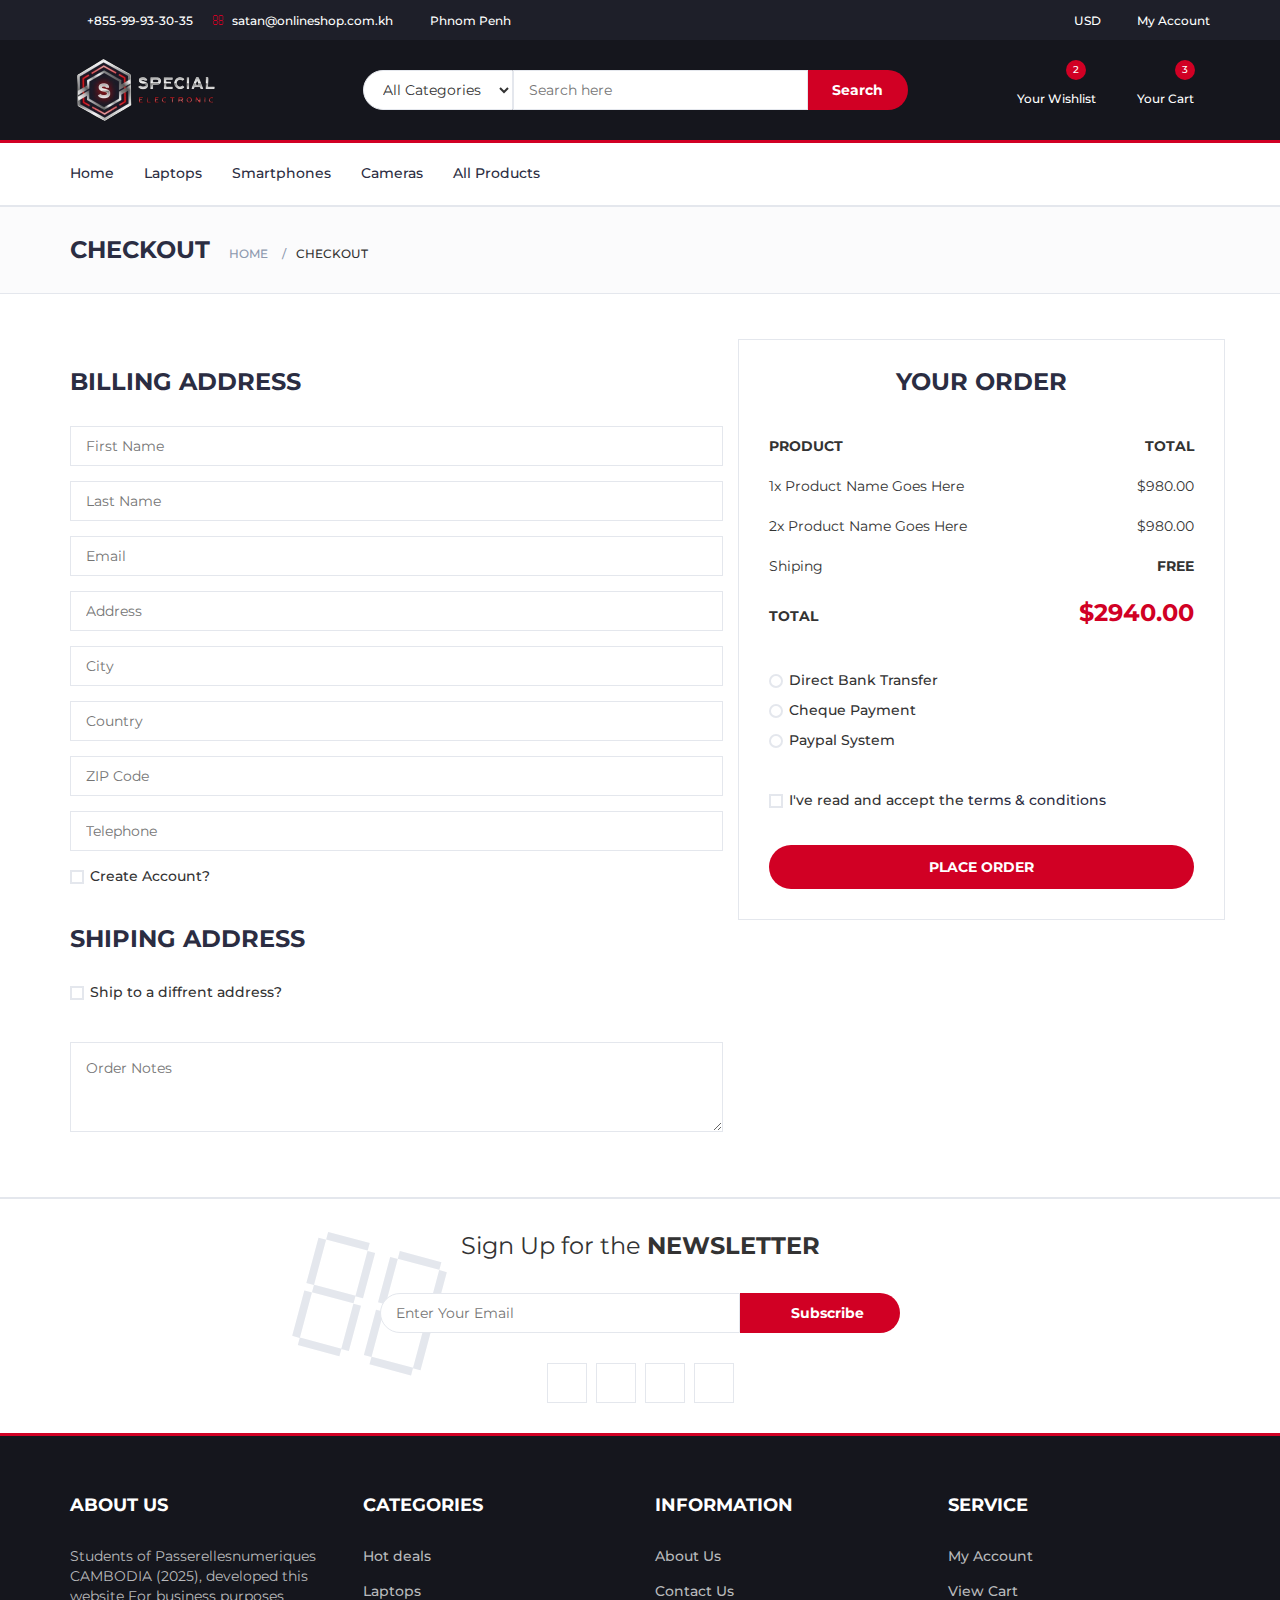
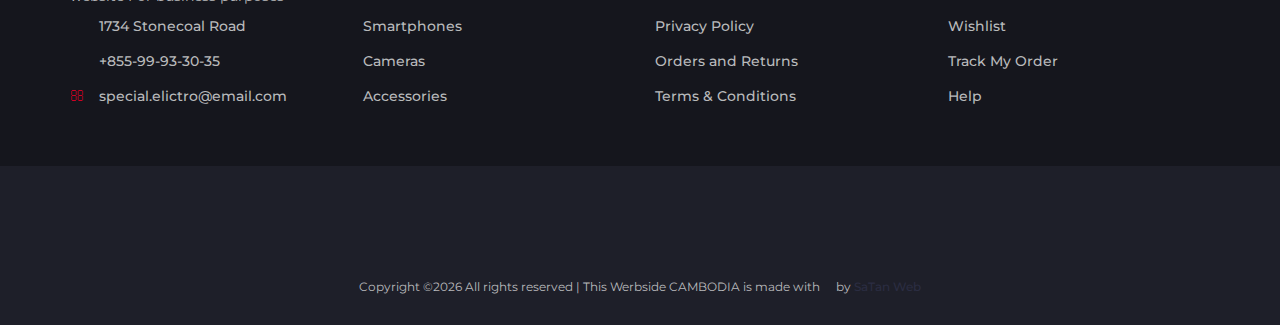
<file: Page/checkout.html>
<!DOCTYPE html>
<html lang="en">
    <head>
        <meta charset="utf-8">
        <meta http-equiv="X-UA-Compatible" content="IE=edge">
        <meta name="viewport" content="width=device-width, initial-scale=1">
        <title>SpecialElectronic.com</title>
         <link href="https://fonts.googleapis.com/css?family=Montserrat:400,500,700" rel="stylesheet">
         <link type="text/css" rel="stylesheet" href="../css/bootstrap.min.css"/>
         <link type="text/css" rel="stylesheet" href="../css/slick.css"/>
         <link type="text/css" rel="stylesheet" href="../css/slick-theme.css"/>
         <link type="text/css" rel="stylesheet" href="../css/nouislider.min.css"/>
         <link rel="stylesheet" href="../css/font-awesome.min.css">
         <link type="text/css" rel="stylesheet" href="../css/style.css"/>
    </head>
    <body>
        <header>
            <div id="top-header">
                <div class="container">
                    <ul class="header-links pull-left">
                        <li><a href="#"><i class="fa fa-phone"></i> +855-99-93-30-35</a></li>
                        <li><a href="#"><i class="fa fa-envelope-o"></i> satan@onlineshop.com.kh</a></li>
                        <li><a href="#"><i class="fa fa-map-marker"></i> Phnom Penh</a></li>
                    </ul>
                    <ul class="header-links pull-right">
                        <li><a href="#"><i class="fa fa-dollar"></i> USD</a></li>
                        <li><a href="#"><i class="fa fa-user-o"></i> My Account</a></li>
                    </ul>
                </div>
            </div>
            <div id="header">
                <div class="container">
                    <div class="row">
                        <div class="col-md-3">
                            <div class="header-logo">
                                <a href="../index.html" class="logo">
                                    <img src="../img/logo-big.png" alt="">
                                </a>
                            </div>
                        </div>
                        <div class="col-md-6">
                            <div class="header-search">
                                <form>
                                    <select class="input-select">
                                        <option value="0">All Categories</option>
                                        <option value="1">Standard</option>
                                        <option value="1">High Quality</option>
                                    </select>
                                    <input class="input" placeholder="Search here">
                                    <button class="search-btn">Search</button>
                                </form>
                            </div>
                        </div>
                        <div class="col-md-3 clearfix">
                            <div class="header-ctn">
                                <div>
                                    <a href="#">
                                        <i class="fa fa-heart-o"></i>
                                        <span>Your Wishlist</span>
                                        <div class="qty">2</div>
                                    </a>
                                </div>
                                <div class="dropdown">
                                    <a class="dropdown-toggle" data-toggle="dropdown" aria-expanded="true">
                                        <i class="fa fa-shopping-cart"></i>
                                        <span>Your Cart</span>
                                        <div class="qty">3</div>
                                    </a>
                                    <div class="cart-dropdown">
                                        <div class="cart-list">
                                            <div class="product-widget">
                                                <div class="product-img">
                                                    <img src="../img/product01.png" alt="">
                                                </div>
                                                <div class="product-body">
                                                    <h3 class="product-name"><a href="#">product name goes here</a></h3>
                                                    <h4 class="product-price"><span class="qty">1x</span>$980.00</h4>
                                                </div>
                                                <button class="delete"><i class="fa fa-close"></i></button>
                                            </div>
                                            <div class="product-widget">
                                                <div class="product-img">
                                                    <img src="../img/product02.png" alt="">
                                                </div>
                                                <div class="product-body">
                                                    <h3 class="product-name"><a href="#">product name goes here</a></h3>
                                                    <h4 class="product-price"><span class="qty">3x</span>$980.00</h4>
                                                </div>
                                                <button class="delete"><i class="fa fa-close"></i></button>
                                            </div>
                                        </div>
                                        <div class="cart-summary">
                                            <small>3 Item(s) selected</small>
                                            <h5>SUBTOTAL: $2940.00</h5>
                                        </div>
                                        <div class="cart-btns">
                                            <a href="#">View Cart</a>
                                            <a href="/Page/checkout.html">Checkout  <i class="fa fa-arrow-circle-right"></i></a>
                                        </div>
                                    </div>
                                </div>
                                <div class="menu-toggle">
                                    <a href="#">
                                        <i class="fa fa-bars"></i>
                                        <span>Menu</span>
                                    </a>
                                </div>
                            </div>
                        </div>
                    </div>
                </div>
            </div>
        </header>
        <nav id="navigation">
            <div class="container">
                <div id="responsive-nav">
                    <ul class="main-nav nav navbar-nav">
                        <li><a href="../index.html">Home</a></li>
                        <li><a href="#">Laptops</a></li>
                        <li><a href="#">Smartphones</a></li>
                        <li><a href="#">Cameras</a></li>
                        <li><a href="#">All Products</a></li>
                    </ul>
                </div>
            </div>
        </nav>
        <div id="breadcrumb" class="section">
            <div class="container">
                <div class="row">
                    <div class="col-md-12">
                        <h3 class="breadcrumb-header">Checkout</h3>
                        <ul class="breadcrumb-tree">
                            <li><a href="../index.html">Home</a></li>
                            <li class="active">Checkout</li>
                        </ul>
                    </div>
                </div>
            </div>
        </div>
        <div class="section">
            <div class="container">
                <div class="row">
                    <div class="col-md-7">
                        <div class="billing-details">
                            <div class="section-title">
                                <h3 class="title">Billing address</h3>
                            </div>
                            <div class="form-group">
                                <input class="input" type="text" name="first-name" placeholder="First Name">
                            </div>
                            <div class="form-group">
                                <input class="input" type="text" name="last-name" placeholder="Last Name">
                            </div>
                            <div class="form-group">
                                <input class="input" type="email" name="email" placeholder="Email">
                            </div>
                            <div class="form-group">
                                <input class="input" type="text" name="address" placeholder="Address">
                            </div>
                            <div class="form-group">
                                <input class="input" type="text" name="city" placeholder="City">
                            </div>
                            <div class="form-group">
                                <input class="input" type="text" name="country" placeholder="Country">
                            </div>
                            <div class="form-group">
                                <input class="input" type="text" name="zip-code" placeholder="ZIP Code">
                            </div>
                            <div class="form-group">
                                <input class="input" type="tel" name="tel" placeholder="Telephone">
                            </div>
                            <div class="form-group">
                                <div class="input-checkbox">
                                    <input type="checkbox" id="create-account">
                                    <label for="create-account">
                                        <span></span>
                                        Create Account?
                                    </label>
                                    <div class="caption">
                                        <p>Lorem ipsum dolor sit amet, consectetur adipisicing elit, sed do eiusmod tempor incididunt.</p>
                                        <input class="input" type="password" name="password" placeholder="Enter Your Password">
                                    </div>
                                </div>
                            </div>
                        </div>
                        <div class="shiping-details">
                            <div class="section-title">
                                <h3 class="title">Shiping address</h3>
                            </div>
                            <div class="input-checkbox">
                                <input type="checkbox" id="shiping-address">
                                <label for="shiping-address">
                                    <span></span>
                                    Ship to a diffrent address?
                                </label>
                                <div class="caption">
                                    <div class="form-group">
                                        <input class="input" type="text" name="first-name" placeholder="First Name">
                                    </div>
                                    <div class="form-group">
                                        <input class="input" type="text" name="last-name" placeholder="Last Name">
                                    </div>
                                    <div class="form-group">
                                        <input class="input" type="email" name="email" placeholder="Email">
                                    </div>
                                    <div class="form-group">
                                        <input class="input" type="text" name="address" placeholder="Address">
                                    </div>
                                    <div class="form-group">
                                        <input class="input" type="text" name="city" placeholder="City">
                                    </div>
                                    <div class="form-group">
                                        <input class="input" type="text" name="country" placeholder="Country">
                                    </div>
                                    <div class="form-group">
                                        <input class="input" type="text" name="zip-code" placeholder="ZIP Code">
                                    </div>
                                    <div class="form-group">
                                        <input class="input" type="tel" name="tel" placeholder="Telephone">
                                    </div>
                                </div>
                            </div>
                        </div>
                        <div class="order-notes">
                            <textarea class="input" placeholder="Order Notes"></textarea>
                        </div>
                    </div>
                    <div class="col-md-5 order-details">
                        <div class="section-title text-center">
                            <h3 class="title">Your Order</h3>
                        </div>
                        <div class="order-summary">
                            <div class="order-col">
                                <div><strong>PRODUCT</strong></div>
                                <div><strong>TOTAL</strong></div>
                            </div>
                            <div class="order-products">
                                <div class="order-col">
                                    <div>1x Product Name Goes Here</div>
                                    <div>$980.00</div>
                                </div>
                                <div class="order-col">
                                    <div>2x Product Name Goes Here</div>
                                    <div>$980.00</div>
                                </div>
                            </div>
                            <div class="order-col">
                                <div>Shiping</div>
                                <div><strong>FREE</strong></div>
                            </div>
                            <div class="order-col">
                                <div><strong>TOTAL</strong></div>
                                <div><strong class="order-total">$2940.00</strong></div>
                            </div>
                        </div>
                        <div class="payment-method">
                            <div class="input-radio">
                                <input type="radio" name="payment" id="payment-1">
                                <label for="payment-1">
                                    <span></span>
                                    Direct Bank Transfer
                                </label>
                                <div class="caption">
                                    <p>Lorem ipsum dolor sit amet, consectetur adipisicing elit, sed do eiusmod tempor incididunt ut labore et dolore magna aliqua.</p>
                                </div>
                            </div>
                            <div class="input-radio">
                                <input type="radio" name="payment" id="payment-2">
                                <label for="payment-2">
                                    <span></span>
                                    Cheque Payment
                                </label>
                                <div class="caption">
                                    <p>Lorem ipsum dolor sit amet, consectetur adipisicing elit, sed do eiusmod tempor incididunt ut labore et dolore magna aliqua.</p>
                                </div>
                            </div>
                            <div class="input-radio">
                                <input type="radio" name="payment" id="payment-3">
                                <label for="payment-3">
                                    <span></span>
                                    Paypal System
                                </label>
                                <div class="caption">
                                    <p>Lorem ipsum dolor sit amet, consectetur adipisicing elit, sed do eiusmod tempor incididunt ut labore et dolore magna aliqua.</p>
                                </div>
                            </div>
                        </div>
                        <div class="input-checkbox">
                            <input type="checkbox" id="terms">
                            <label for="terms">
                                <span></span>
                                I've read and accept the <a href="#">terms & conditions</a>
                            </label>
                        </div>
                        <a href="#" class="primary-btn order-submit">Place order</a>
                    </div>
                </div>
            </div>
        </div>
        <div id="newsletter" class="section">
            <div class="container">
                <div class="row">
                    <div class="col-md-12">
                        <div class="newsletter">
                            <p>Sign Up for the <strong>NEWSLETTER</strong></p>
                            <form>
                                <input class="input" type="email" placeholder="Enter Your Email">
                                <button class="newsletter-btn"><i class="fa fa-envelope"></i> Subscribe</button>
                            </form>
                            <ul class="newsletter-follow">
                                <li>
                                    <a href="#"><i class="fa fa-facebook"></i></a>
                                </li>
                                <li>
                                    <a href="#"><i class="fa fa-twitter"></i></a>
                                </li>
                                <li>
                                    <a href="#"><i class="fa fa-instagram"></i></a>
                                </li>
                                <li>
                                    <a href="#"><i class="fa fa-pinterest"></i></a>
                                </li>
                            </ul>
                        </div>
                    </div>
                </div>
            </div>
        </div>
        <footer id="footer">
            <div class="section">
                <div class="container">
                    <div class="row">
                        <div class="col-md-3 col-xs-6">
                            <div class="footer">
                                <h3 class="footer-title">About Us</h3>
                                <p>Students of Passerellesnumeriques CAMBODIA (2025), developed this website For business purposes</p>
                                <ul class="footer-links">
                                    <li><a href="#"><i class="fa fa-map-marker"></i>1734 Stonecoal Road</a></li>
                                    <li><a href="#"><i class="fa fa-phone"></i>+855-99-93-30-35</a></li>
                                    <li><a href="#"><i class="fa fa-envelope-o"></i>special.elictro@email.com</a></li>
                                </ul>
                            </div>
                        </div>
                        <div class="col-md-3 col-xs-6">
                            <div class="footer">
                                <h3 class="footer-title">Categories</h3>
                                <ul class="footer-links">
                                    <li><a href="#">Hot deals</a></li>
                                    <li><a href="#">Laptops</a></li>
                                    <li><a href="#">Smartphones</a></li>
                                    <li><a href="#">Cameras</a></li>
                                    <li><a href="#">Accessories</a></li>
                                </ul>
                            </div>
                        </div>
                        <div class="clearfix visible-xs"></div>
                        <div class="col-md-3 col-xs-6">
                            <div class="footer">
                                <h3 class="footer-title">Information</h3>
                                <ul class="footer-links">
                                    <li><a href="#">About Us</a></li>
                                    <li><a href="#">Contact Us</a></li>
                                    <li><a href="#">Privacy Policy</a></li>
                                    <li><a href="#">Orders and Returns</a></li>
                                    <li><a href="#">Terms & Conditions</a></li>
                                </ul>
                            </div>
                        </div>
                        <div class="col-md-3 col-xs-6">
                            <div class="footer">
                                <h3 class="footer-title">Service</h3>
                                <ul class="footer-links">
                                    <li><a href="#">My Account</a></li>
                                    <li><a href="#">View Cart</a></li>
                                    <li><a href="#">Wishlist</a></li>
                                    <li><a href="#">Track My Order</a></li>
                                    <li><a href="#">Help</a></li>
                                </ul>
                            </div>
                        </div>
                    </div>
                </div>
            </div>
            <div id="bottom-footer" class="section">
                <div class="container">
                    <div class="row">
                        <div class="col-md-12 text-center">
                            <ul class="footer-payments">
                                <li><a href="#"><i class="fa fa-cc-visa"></i></a></li>
                                <li><a href="#"><i class="fa fa-credit-card"></i></a></li>
                                <li><a href="#"><i class="fa fa-cc-paypal"></i></a></li>
                                <li><a href="#"><i class="fa fa-cc-mastercard"></i></a></li>
                                <li><a href="#"><i class="fa fa-cc-discover"></i></a></li>
                                <li><a href="#"><i class="fa fa-cc-amex"></i></a></li>
                            </ul>
                            <span class="copyright">
                                Copyright &copy;<script>document.write(new Date().getFullYear());</script> All rights reserved | This Werbside CAMBODIA is made with  <i class="fa fa-heart-o" aria-hidden="true"></i> by <a href="https://colorlib.com" target="_blank">SaTan Web</a>
                            </span>
                        </div>
                    </div>
                </div>
            </div>
        </footer>
        <script src="../js/jquery.min.js"></script>
        <script src="../js/bootstrap.min.js"></script>
        <script src="../js/slick.min.js"></script>
        <script src="../js/nouislider.min.js"></script>
        <script src="../js/jquery.zoom.min.js"></script>
        <script src="../js/main.js"></script>
    </body>
</html>
</file>
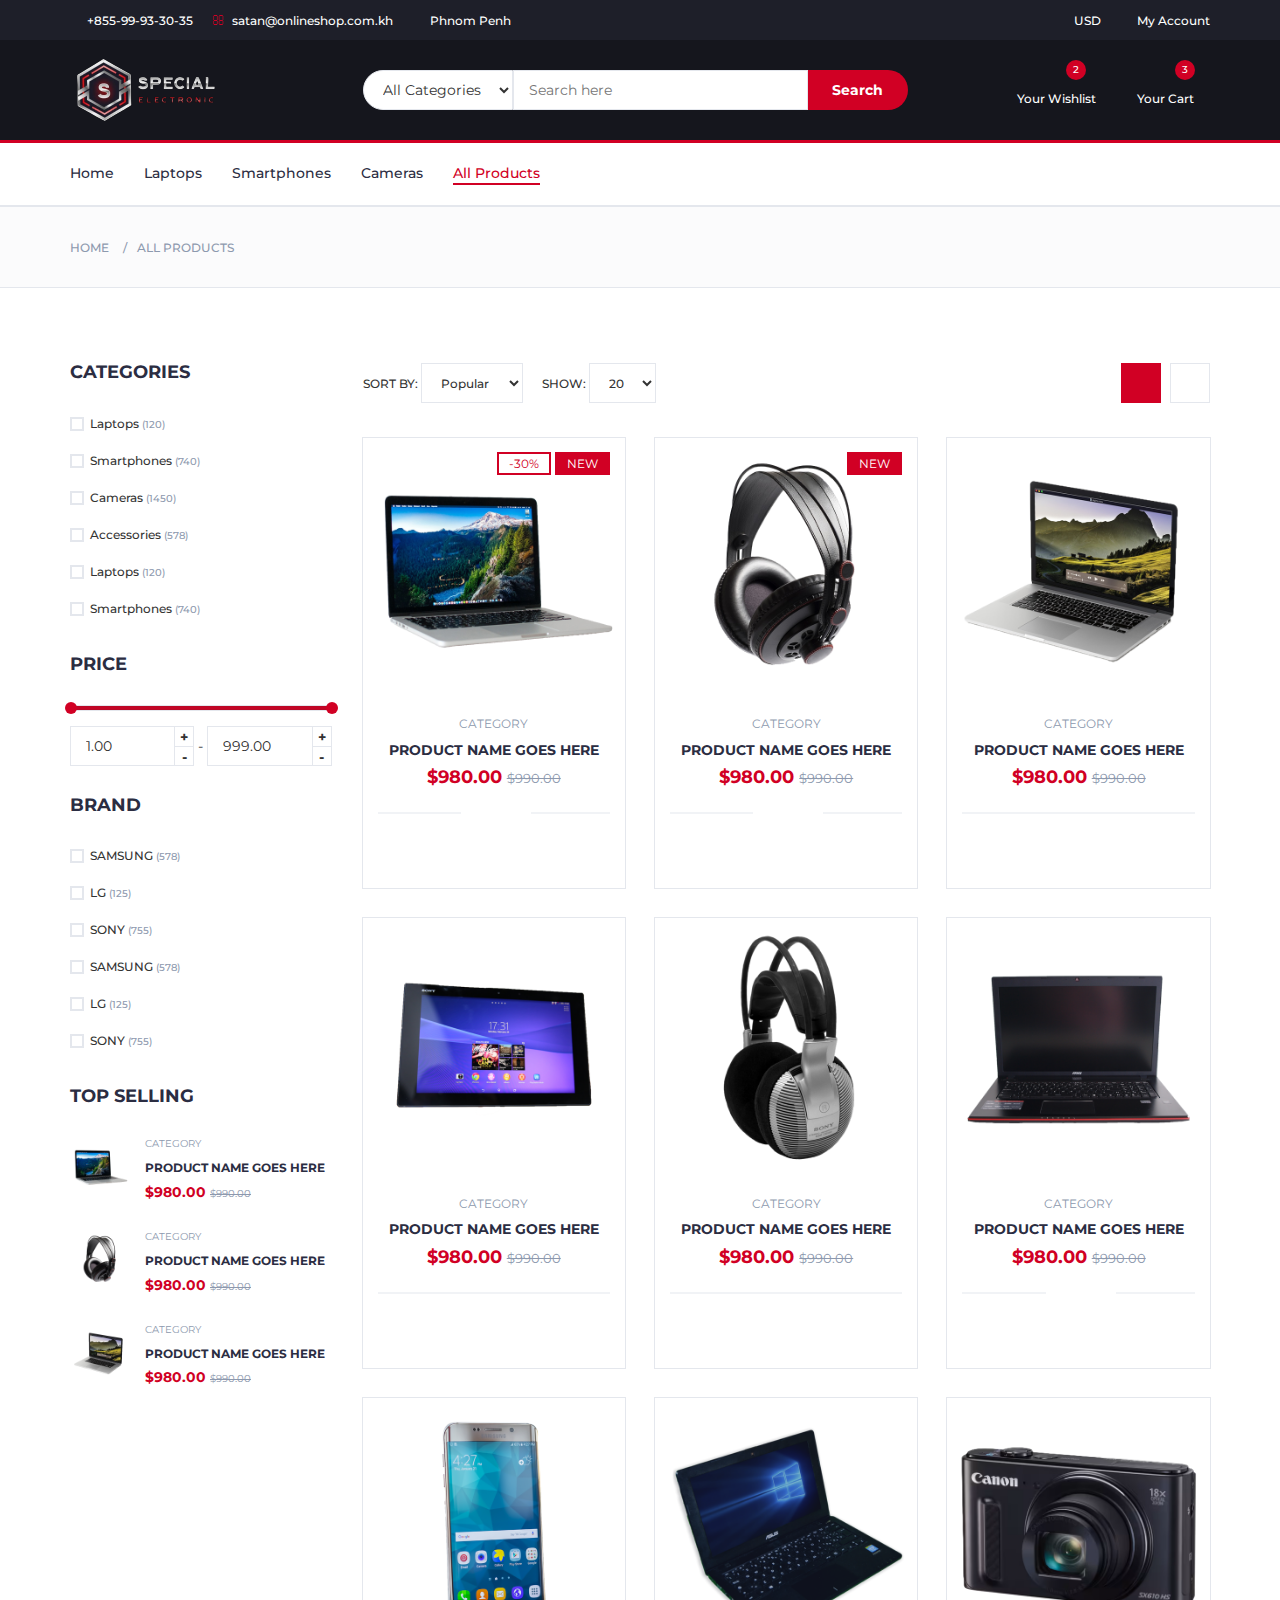
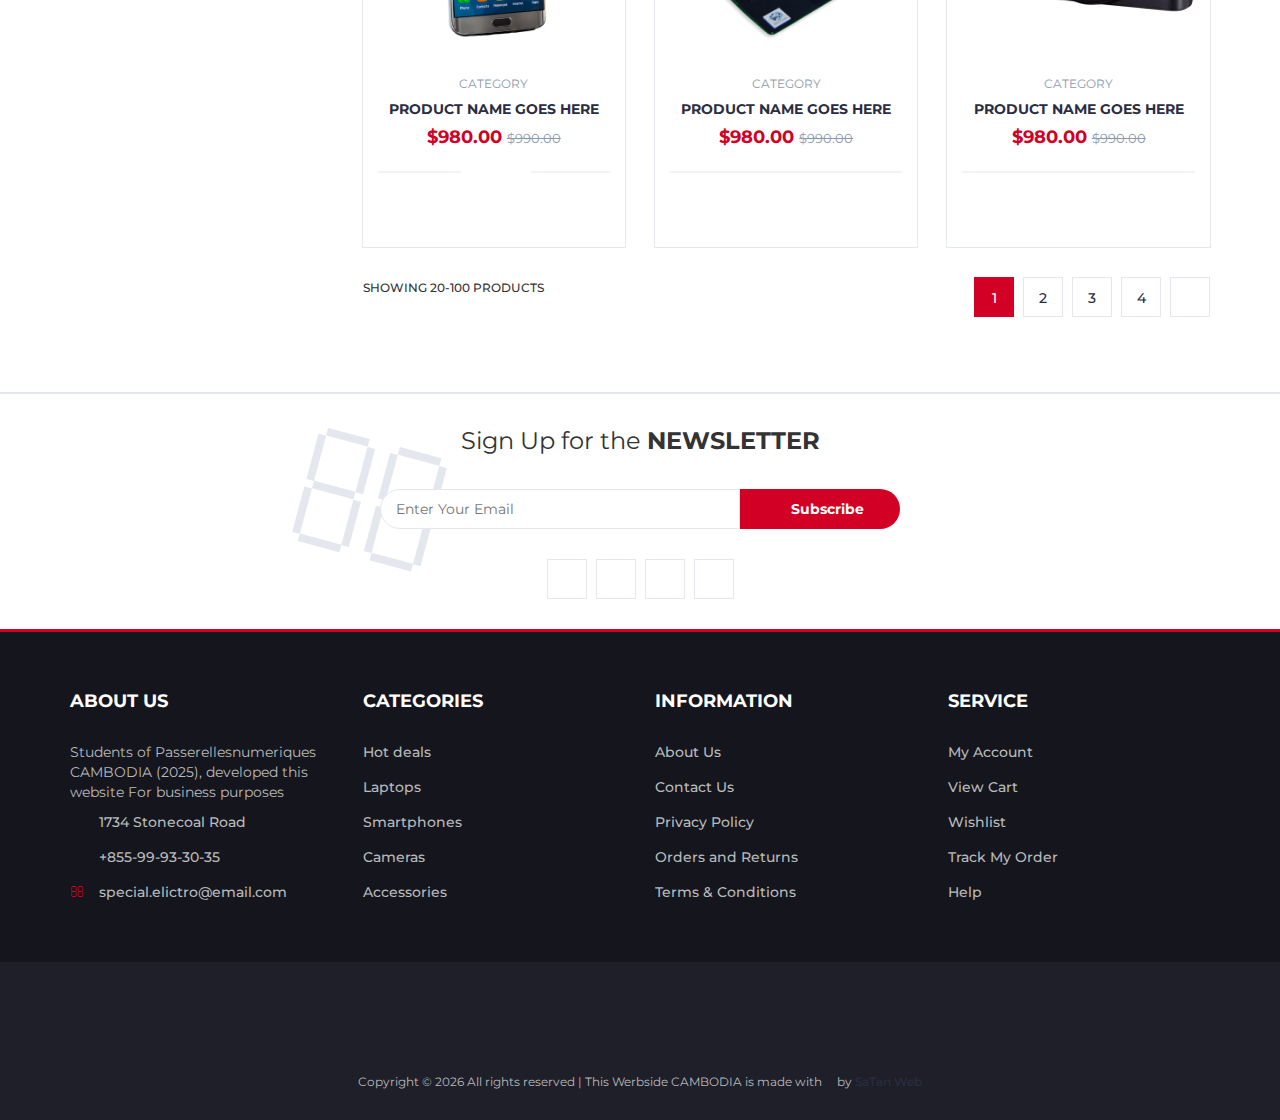
<file: Page/store.html>
<!DOCTYPE html>
<html lang="en">

<head>
	<meta charset="utf-8">
	<meta http-equiv="X-UA-Compatible" content="IE=edge">
	<meta name="viewport" content="width=device-width, initial-scale=1">
	<title>SpecialElectronic.com </title>

	<link href="https://fonts.googleapis.com/css?family=Montserrat:400,500,700" rel="stylesheet">
	<link type="text/css" rel="stylesheet" href="../css/bootstrap.min.css" />
	<link type="text/css" rel="stylesheet" href="../css/slick.css" />
	<link type="text/css" rel="stylesheet" href="../css/slick-theme.css" />
	<link type="text/css" rel="stylesheet" href="../css/nouislider.min.css" />
	<link rel="stylesheet" href="../css/font-awesome.min.css">
	<link type="text/css" rel="stylesheet" href="../css/style.css" />

</head>

<body>
	<header>
		<div id="top-header">
			<div class="container">
				<ul class="header-links pull-left">
					<li><a href="#"><i class="fa fa-phone"></i> +855-99-93-30-35</a></li>
					<li><a href="#"><i class="fa fa-envelope-o"></i> satan@onlineshop.com.kh</a></li>
					<li><a href="#"><i class="fa fa-map-marker"></i> Phnom Penh</a></li>
				</ul>
				<ul class="header-links pull-right">
					<li><a href="#"><i class="fa fa-dollar"></i> USD</a></li>
					<li><a href="#"><i class="fa fa-user-o"></i> My Account</a></li>
				</ul>
			</div>
		</div>
		<div id="header">
			<div class="container">
				<div class="row">
					<div class="col-md-3">
						<div class="header-logo">
							<a href="../index.html" class="logo">
								<img src="../img/logo-big.png" alt="">
							</a>
						</div>
					</div>
					<div class="col-md-6">
						<div class="header-search">
							<form>
								<select class="input-select">
									<option value="0">All Categories</option>
									<option value="1">Standard</option>
									<option value="1">High Quality</option>
								</select>
								<input class="input" placeholder="Search here">
								<button class="search-btn">Search</button>
							</form>
						</div>
					</div>

					<div class="col-md-3 clearfix">
						<div class="header-ctn">
							<div>
								<a href="#">
									<i class="fa fa-heart-o"></i>
									<span>Your Wishlist</span>
									<div class="qty">2</div>
								</a>
							</div>
							<div class="dropdown">
								<a class="dropdown-toggle" data-toggle="dropdown" aria-expanded="true">
									<i class="fa fa-shopping-cart"></i>
									<span>Your Cart</span>
									<div class="qty">3</div>
								</a>
								<div class="cart-dropdown">
									<div class="cart-list">
										<div class="product-widget">
											<div class="product-img">
												<img src="../img/product07.png" alt="">
											</div>
											<div class="product-body">
												<h3 class="product-name"><a href="#">product name goes here</a></h3>
												<h4 class="product-price"><span class="qty">1x</span>$980.00</h4>
											</div>
											<button class="delete"><i class="fa fa-close"></i></button>
										</div>

										<div class="product-widget">
											<div class="product-img">
												<img src="../img/product02.png" alt="">
											</div>
											<div class="product-body">
												<h3 class="product-name"><a href="#">product name goes here</a></h3>
												<h4 class="product-price"><span class="qty">3x</span>$980.00</h4>
											</div>
											<button class="delete"><i class="fa fa-close"></i></button>
										</div>
									</div>
									<div class="cart-summary">
										<small>3 Item(s) selected</small>
										<h5>SUBTOTAL: $2940.00</h5>
									</div>
									<div class="cart-btns">
										<a href="#">View Cart</a>
										<a href="/Page/checkout.html">Checkout <i
												class="fa fa-arrow-circle-right"></i></a>
									</div>
								</div>
							</div>
							<div class="menu-toggle">
								<a href="#">
									<i class="fa fa-bars"></i>
									<span>Menu</span>
								</a>
							</div>
						</div>
					</div>
				</div>
			</div>
		</div>
	</header>
	<nav id="navigation">
		<div class="container">
			<div id="responsive-nav">
				<ul class="main-nav nav navbar-nav">
					<li><a href="/index.html">Home</a></li>
					<li><a href="#">Laptops</a></li>
					<li><a href="#">Smartphones</a></li>
					<li><a href="#">Cameras</a></li>
					<li class="active"><a href="/Page/store.html">All Products</a></li>
				</ul>
			</div>
		</div>
	</nav>
	<div id="breadcrumb" class="section">
		<div class="container">
			<div class="row">
				<div class="col-md-12">
					<ul class="breadcrumb-tree">
						<li><a href="/index.html">Home</a></li>
						<!-- <li><a href="#">All Categories</a></li> -->
						<li><a href="/Page/store.html">All Products</a></li>
						<!-- <li class="active">Product </li> -->
					</ul>
				</div>
			</div>
		</div>
	</div>
	<div class="section">
		<div class="container">
			<div class="row">
				<div id="aside" class="col-md-3">
					<div class="aside">
						<h3 class="aside-title">Categories</h3>
						<div class="checkbox-filter">

							<div class="input-checkbox">
								<input type="checkbox" id="category-1">
								<label for="category-1">
									<span></span>
									Laptops
									<small>(120)</small>
								</label>
							</div>

							<div class="input-checkbox">
								<input type="checkbox" id="category-2">
								<label for="category-2">
									<span></span>
									Smartphones
									<small>(740)</small>
								</label>
							</div>

							<div class="input-checkbox">
								<input type="checkbox" id="category-3">
								<label for="category-3">
									<span></span>
									Cameras
									<small>(1450)</small>
								</label>
							</div>

							<div class="input-checkbox">
								<input type="checkbox" id="category-4">
								<label for="category-4">
									<span></span>
									Accessories
									<small>(578)</small>
								</label>
							</div>

							<div class="input-checkbox">
								<input type="checkbox" id="category-5">
								<label for="category-5">
									<span></span>
									Laptops
									<small>(120)</small>
								</label>
							</div>

							<div class="input-checkbox">
								<input type="checkbox" id="category-6">
								<label for="category-6">
									<span></span>
									Smartphones
									<small>(740)</small>
								</label>
							</div>
						</div>
					</div>
					<div class="aside">
						<h3 class="aside-title">Price</h3>
						<div class="price-filter">
							<div id="price-slider"></div>
							<div class="input-number price-min">
								<input id="price-min" type="number">
								<span class="qty-up">+</span>
								<span class="qty-down">-</span>
							</div>
							<span>-</span>
							<div class="input-number price-max">
								<input id="price-max" type="number">
								<span class="qty-up">+</span>
								<span class="qty-down">-</span>
							</div>
						</div>
					</div>
					<div class="aside">
						<h3 class="aside-title">Brand</h3>
						<div class="checkbox-filter">
							<div class="input-checkbox">
								<input type="checkbox" id="brand-1">
								<label for="brand-1">
									<span></span>
									SAMSUNG
									<small>(578)</small>
								</label>
							</div>
							<div class="input-checkbox">
								<input type="checkbox" id="brand-2">
								<label for="brand-2">
									<span></span>
									LG
									<small>(125)</small>
								</label>
							</div>
							<div class="input-checkbox">
								<input type="checkbox" id="brand-3">
								<label for="brand-3">
									<span></span>
									SONY
									<small>(755)</small>
								</label>
							</div>
							<div class="input-checkbox">
								<input type="checkbox" id="brand-4">
								<label for="brand-4">
									<span></span>
									SAMSUNG
									<small>(578)</small>
								</label>
							</div>
							<div class="input-checkbox">
								<input type="checkbox" id="brand-5">
								<label for="brand-5">
									<span></span>
									LG
									<small>(125)</small>
								</label>
							</div>
							<div class="input-checkbox">
								<input type="checkbox" id="brand-6">
								<label for="brand-6">
									<span></span>
									SONY
									<small>(755)</small>
								</label>
							</div>
						</div>
					</div>
					<div class="aside">
						<h3 class="aside-title">Top selling</h3>
						<div class="product-widget">
							<div class="product-img">
								<img src="../img/product01.png" alt="">
							</div>
							<div class="product-body">
								<p class="product-category">Category</p>
								<h3 class="product-name"><a href="#">product name goes here</a></h3>
								<h4 class="product-price">$980.00 <del class="product-old-price">$990.00</del></h4>
							</div>
						</div>

						<div class="product-widget">
							<div class="product-img">
								<img src="../img/product02.png" alt="">
							</div>
							<div class="product-body">
								<p class="product-category">Category</p>
								<h3 class="product-name"><a href="#">product name goes here</a></h3>
								<h4 class="product-price">$980.00 <del class="product-old-price">$990.00</del></h4>
							</div>
						</div>

						<div class="product-widget">
							<div class="product-img">
								<img src="../img/product03.png" alt="">
							</div>
							<div class="product-body">
								<p class="product-category">Category</p>
								<h3 class="product-name"><a href="#">product name goes here</a></h3>
								<h4 class="product-price">$980.00 <del class="product-old-price">$990.00</del></h4>
							</div>
						</div>
					</div>
				</div>

				<div id="store" class="col-md-9">
					<div class="store-filter clearfix">
						<div class="store-sort">
							<label>
								Sort By:
								<select class="input-select">
									<option value="0">Popular</option>
									<option value="1">Position</option>
								</select>
							</label>

							<label>
								Show:
								<select class="input-select">
									<option value="0">20</option>
									<option value="1">50</option>
								</select>
							</label>
						</div>
						<ul class="store-grid">
							<li class="active"><i class="fa fa-th"></i></li>
							<li><a href="#"><i class="fa fa-th-list"></i></a></li>
						</ul>
					</div>

					<div class="row">
						<div class="col-md-4 col-xs-6">
							<div class="product">
								<div class="product-img">
									<img src="../img/product01.png" alt="">
									<div class="product-label">
										<span class="sale">-30%</span>
										<span class="new">NEW</span>
									</div>
								</div>
								<div class="product-body">
									<p class="product-category">Category</p>
									<h3 class="product-name"><a href="#">product name goes here</a></h3>
									<h4 class="product-price">$980.00 <del class="product-old-price">$990.00</del></h4>
									<div class="product-rating">
										<i class="fa fa-star"></i>
										<i class="fa fa-star"></i>
										<i class="fa fa-star"></i>
										<i class="fa fa-star"></i>
										<i class="fa fa-star"></i>
									</div>
									<div class="product-btns">
										<button class="add-to-wishlist"><i class="fa fa-heart-o"></i><span
												class="tooltipp">add to wishlist</span></button>
										<button class="add-to-compare"><i class="fa fa-exchange"></i><span
												class="tooltipp">add to compare</span></button>
										<button class="quick-view"><i class="fa fa-eye"></i><span class="tooltipp">quick
												view</span></button>
									</div>
								</div>
								<div class="add-to-cart">
									<button class="add-to-cart-btn"><i class="fa fa-shopping-cart"></i> add to
										cart</button>
								</div>
							</div>
						</div>

						<div class="col-md-4 col-xs-6">
							<div class="product">
								<div class="product-img">
									<img src="../img/product02.png" alt="">
									<div class="product-label">
										<span class="new">NEW</span>
									</div>
								</div>
								<div class="product-body">
									<p class="product-category">Category</p>
									<h3 class="product-name"><a href="#">product name goes here</a></h3>
									<h4 class="product-price">$980.00 <del class="product-old-price">$990.00</del></h4>
									<div class="product-rating">
										<i class="fa fa-star"></i>
										<i class="fa fa-star"></i>
										<i class="fa fa-star"></i>
										<i class="fa fa-star"></i>
										<i class="fa fa-star-o"></i>
									</div>
									<div class="product-btns">
										<button class="add-to-wishlist"><i class="fa fa-heart-o"></i><span
												class="tooltipp">add to wishlist</span></button>
										<button class="add-to-compare"><i class="fa fa-exchange"></i><span
												class="tooltipp">add to compare</span></button>
										<button class="quick-view"><i class="fa fa-eye"></i><span class="tooltipp">quick
												view</span></button>
									</div>
								</div>
								<div class="add-to-cart">
									<button class="add-to-cart-btn"><i class="fa fa-shopping-cart"></i> add to
										cart</button>
								</div>
							</div>
						</div>
						<div class="clearfix visible-sm visible-xs"></div>

						<div class="col-md-4 col-xs-6">
							<div class="product">
								<div class="product-img">
									<img src="../img/product03.png" alt="">
								</div>
								<div class="product-body">
									<p class="product-category">Category</p>
									<h3 class="product-name"><a href="#">product name goes here</a></h3>
									<h4 class="product-price">$980.00 <del class="product-old-price">$990.00</del></h4>
									<div class="product-rating">
									</div>
									<div class="product-btns">
										<button class="add-to-wishlist"><i class="fa fa-heart-o"></i><span
												class="tooltipp">add to wishlist</span></button>
										<button class="add-to-compare"><i class="fa fa-exchange"></i><span
												class="tooltipp">add to compare</span></button>
										<button class="quick-view"><i class="fa fa-eye"></i><span class="tooltipp">quick
												view</span></button>
									</div>
								</div>
								<div class="add-to-cart">
									<button class="add-to-cart-btn"><i class="fa fa-shopping-cart"></i> add to
										cart</button>
								</div>
							</div>
						</div>

						<div class="clearfix visible-lg visible-md"></div>
						<div class="col-md-4 col-xs-6">
							<div class="product">
								<div class="product-img">
									<img src="../img/product04.png" alt="">
								</div>
								<div class="product-body">
									<p class="product-category">Category</p>
									<h3 class="product-name"><a href="#">product name goes here</a></h3>
									<h4 class="product-price">$980.00 <del class="product-old-price">$990.00</del></h4>
									<div class="product-rating">
									</div>
									<div class="product-btns">
										<button class="add-to-wishlist"><i class="fa fa-heart-o"></i><span
												class="tooltipp">add to wishlist</span></button>
										<button class="add-to-compare"><i class="fa fa-exchange"></i><span
												class="tooltipp">add to compare</span></button>
										<button class="quick-view"><i class="fa fa-eye"></i><span class="tooltipp">quick
												view</span></button>
									</div>
								</div>
								<div class="add-to-cart">
									<button class="add-to-cart-btn"><i class="fa fa-shopping-cart"></i> add to
										cart</button>
								</div>
							</div>
						</div>

						<div class="clearfix visible-sm visible-xs"></div>

						<div class="col-md-4 col-xs-6">
							<div class="product">
								<div class="product-img">
									<img src="../img/product05.png" alt="">
								</div>
								<div class="product-body">
									<p class="product-category">Category</p>
									<h3 class="product-name"><a href="#">product name goes here</a></h3>
									<h4 class="product-price">$980.00 <del class="product-old-price">$990.00</del></h4>
									<div class="product-rating">
									</div>
									<div class="product-btns">
										<button class="add-to-wishlist"><i class="fa fa-heart-o"></i><span
												class="tooltipp">add to wishlist</span></button>
										<button class="add-to-compare"><i class="fa fa-exchange"></i><span
												class="tooltipp">add to compare</span></button>
										<button class="quick-view"><i class="fa fa-eye"></i><span class="tooltipp">quick
												view</span></button>
									</div>
								</div>
								<div class="add-to-cart">
									<button class="add-to-cart-btn"><i class="fa fa-shopping-cart"></i> add to
										cart</button>
								</div>
							</div>
						</div>

						<div class="col-md-4 col-xs-6">
							<div class="product">
								<div class="product-img">
									<img src="../img/product06.png" alt="">
								</div>
								<div class="product-body">
									<p class="product-category">Category</p>
									<h3 class="product-name"><a href="#">product name goes here</a></h3>
									<h4 class="product-price">$980.00 <del class="product-old-price">$990.00</del></h4>
									<div class="product-rating">
										<i class="fa fa-star"></i>
										<i class="fa fa-star"></i>
										<i class="fa fa-star"></i>
										<i class="fa fa-star"></i>
										<i class="fa fa-star-o"></i>
									</div>
									<div class="product-btns">
										<button class="add-to-wishlist"><i class="fa fa-heart-o"></i><span
												class="tooltipp">add to wishlist</span></button>
										<button class="add-to-compare"><i class="fa fa-exchange"></i><span
												class="tooltipp">add to compare</span></button>
										<button class="quick-view"><i class="fa fa-eye"></i><span class="tooltipp">quick
												view</span></button>
									</div>
								</div>
								<div class="add-to-cart">
									<button class="add-to-cart-btn"><i class="fa fa-shopping-cart"></i> add to
										cart</button>
								</div>
							</div>
						</div>

						<div class="clearfix visible-lg visible-md visible-sm visible-xs"></div>

						<div class="col-md-4 col-xs-6">
							<div class="product">
								<div class="product-img">
									<img src="../img/product07.png" alt="">
								</div>
								<div class="product-body">
									<p class="product-category">Category</p>
									<h3 class="product-name"><a href="#">product name goes here</a></h3>
									<h4 class="product-price">$980.00 <del class="product-old-price">$990.00</del></h4>
									<div class="product-rating">
										<i class="fa fa-star"></i>
										<i class="fa fa-star"></i>
										<i class="fa fa-star"></i>
										<i class="fa fa-star"></i>
										<i class="fa fa-star"></i>
									</div>
									<div class="product-btns">
										<button class="add-to-wishlist"><i class="fa fa-heart-o"></i><span
												class="tooltipp">add to wishlist</span></button>
										<button class="add-to-compare"><i class="fa fa-exchange"></i><span
												class="tooltipp">add to compare</span></button>
										<button class="quick-view"><i class="fa fa-eye"></i><span class="tooltipp">quick
												view</span></button>
									</div>
								</div>
								<div class="add-to-cart">
									<button class="add-to-cart-btn"><i class="fa fa-shopping-cart"></i> add to
										cart</button>
								</div>
							</div>
						</div>
						<div class="col-md-4 col-xs-6">
							<div class="product">
								<div class="product-img">
									<img src="../img/product08.png" alt="">
								</div>
								<div class="product-body">
									<p class="product-category">Category</p>
									<h3 class="product-name"><a href="#">product name goes here</a></h3>
									<h4 class="product-price">$980.00 <del class="product-old-price">$990.00</del></h4>
									<div class="product-rating">
									</div>
									<div class="product-btns">
										<button class="add-to-wishlist"><i class="fa fa-heart-o"></i><span
												class="tooltipp">add to wishlist</span></button>
										<button class="add-to-compare"><i class="fa fa-exchange"></i><span
												class="tooltipp">add to compare</span></button>
										<button class="quick-view"><i class="fa fa-eye"></i><span class="tooltipp">quick
												view</span></button>
									</div>
								</div>
								<div class="add-to-cart">
									<button class="add-to-cart-btn"><i class="fa fa-shopping-cart"></i> add to
										cart</button>
								</div>
							</div>
						</div>

						<div class="clearfix visible-sm visible-xs"></div>

						<div class="col-md-4 col-xs-6">
							<div class="product">
								<div class="product-img">
									<img src="../img/Camera/Camera3.png" alt="">
								</div>
								<div class="product-body">
									<p class="product-category">Category</p>
									<h3 class="product-name"><a href="#">product name goes here</a></h3>
									<h4 class="product-price">$980.00 <del class="product-old-price">$990.00</del></h4>
									<div class="product-rating">
									</div>
									<div class="product-btns">
										<button class="add-to-wishlist"><i class="fa fa-heart-o"></i><span
												class="tooltipp">add to wishlist</span></button>
										<button class="add-to-compare"><i class="fa fa-exchange"></i><span
												class="tooltipp">add to compare</span></button>
										<button class="quick-view"><i class="fa fa-eye"></i><span class="tooltipp">quick
												view</span></button>
									</div>
								</div>
								<div class="add-to-cart">
									<button class="add-to-cart-btn"><i class="fa fa-shopping-cart"></i> add to
										cart</button>
								</div>
							</div>
						</div>
					</div>

					<div class="store-filter clearfix">
						<span class="store-qty">Showing 20-100 products</span>
						<ul class="store-pagination">
							<li class="active">1</li>
							<li><a href="#">2</a></li>
							<li><a href="#">3</a></li>
							<li><a href="#">4</a></li>
							<li><a href="#"><i class="fa fa-angle-right"></i></a></li>
						</ul>
					</div>
				</div>
			</div>
		</div>
	</div>
	<div id="newsletter" class="section">
		<div class="container">
			<div class="row">
				<div class="col-md-12">
					<div class="newsletter">
						<p>Sign Up for the <strong>NEWSLETTER</strong></p>
						<form>
							<input class="input" type="email" placeholder="Enter Your Email">
							<button class="newsletter-btn"><i class="fa fa-envelope"></i> Subscribe</button>
						</form>
						<ul class="newsletter-follow">
							<li>
								<a href="#"><i class="fa fa-facebook"></i></a>
							</li>
							<li>
								<a href="#"><i class="fa fa-twitter"></i></a>
							</li>
							<li>
								<a href="#"><i class="fa fa-instagram"></i></a>
							</li>
							<li>
								<a href="#"><i class="fa fa-pinterest"></i></a>
							</li>
						</ul>
					</div>
				</div>
			</div>
		</div>
	</div>
	<footer id="footer">
		<div class="section">
			<div class="container">
				<div class="row">
					<div class="col-md-3 col-xs-6">
						<div class="footer">
							<h3 class="footer-title">About Us</h3>
							<p>Students of Passerellesnumeriques CAMBODIA (2025), developed this website For business
								purposes</p>
							<ul class="footer-links">
								<li><a href="#"><i class="fa fa-map-marker"></i>1734 Stonecoal Road</a></li>
								<li><a href="#"><i class="fa fa-phone"></i>+855-99-93-30-35</a></li>
								<li><a href="#"><i class="fa fa-envelope-o"></i>special.elictro@email.com</a></li>
							</ul>
						</div>
					</div>

					<div class="col-md-3 col-xs-6">
						<div class="footer">
							<h3 class="footer-title">Categories</h3>
							<ul class="footer-links">
								<li><a href="#">Hot deals</a></li>
								<li><a href="#">Laptops</a></li>
								<li><a href="#">Smartphones</a></li>
								<li><a href="#">Cameras</a></li>
								<li><a href="#">Accessories</a></li>
							</ul>
						</div>
					</div>

					<div class="clearfix visible-xs"></div>

					<div class="col-md-3 col-xs-6">
						<div class="footer">
							<h3 class="footer-title">Information</h3>
							<ul class="footer-links">
								<li><a href="#">About Us</a></li>
								<li><a href="#">Contact Us</a></li>
								<li><a href="#">Privacy Policy</a></li>
								<li><a href="#">Orders and Returns</a></li>
								<li><a href="#">Terms & Conditions</a></li>
							</ul>
						</div>
					</div>

					<div class="col-md-3 col-xs-6">
						<div class="footer">
							<h3 class="footer-title">Service</h3>
							<ul class="footer-links">
								<li><a href="#">My Account</a></li>
								<li><a href="#">View Cart</a></li>
								<li><a href="#">Wishlist</a></li>
								<li><a href="#">Track My Order</a></li>
								<li><a href="#">Help</a></li>
							</ul>
						</div>
					</div>
				</div>
			</div>
		</div>
		<div id="bottom-footer" class="section">
			<div class="container">
				<div class="row">
					<div class="col-md-12 text-center">
						<ul class="footer-payments">
							<li><a href="#"><i class="fa fa-cc-visa"></i></a></li>
							<li><a href="#"><i class="fa fa-credit-card"></i></a></li>
							<li><a href="#"><i class="fa fa-cc-paypal"></i></a></li>
							<li><a href="#"><i class="fa fa-cc-mastercard"></i></a></li>
							<li><a href="#"><i class="fa fa-cc-discover"></i></a></li>
							<li><a href="#"><i class="fa fa-cc-amex"></i></a></li>
						</ul>
						<span class="copyright">
							Copyright &copy;
							<script>document.write(new Date().getFullYear());</script> All rights reserved | This
							Werbside CAMBODIA is made with <i class="fa fa-heart-o" aria-hidden="true"></i> by <a
								href="https://colorlib.com" target="_blank">SaTan Web</a>
						</span>
					</div>
				</div>
			</div>
		</div>
	</footer>

	<script src="../js/jquery.min.js"></script>
	<script src="../js/bootstrap.min.js"></script>
	<script src="../js/slick.min.js"></script>
	<script src="../js/nouislider.min.js"></script>
	<script src="../js/jquery.zoom.min.js"></script>
	<script src="../js/main.js"></script>

</body>

</html>
</file>
<file: css/style.css>
/*
Template Name: Electro - HTML Ecommerce Template
Author: yaminncco

Colors:
	Body 		: #333
	Headers 	: #2B2D42
	Primary 	: #D10024
	Dark 		: #15161D ##1E1F29
	Grey 		: #E4E7ED #FBFBFC #8D99AE #B9BABC

Fonts: Montserrat

Table OF Contents
------------------------------------
1 > GENERAL
------ Typography
------ Buttons
------ Inputs
------ Sections
------ Breadcrumb
2 > HEADER
------ Top header
------ Logo
------ Search
------ Cart
3 > NAVIGATION
------ Main nav
------ Responsive Nav
4 > CATEGORY SHOP
5 > HOT DEAL
6 > PRODUCT
------ Product
------ Widget product
------ Product slick
7 > STORE PAGE
------ Aside
------ Store
8 > PRODUCT DETAILS PAGE
------ Product view
------ Product details
------ Product tab
9 > CHECKOUT PAGE
10 > NEWSLETTER
11 > FOOTER
11 > SLICK STYLE
12 > RESPONSIVE
------------------------------------*/

/*=========================================================
	01 -> GENERAL
===========================================================*/

/*----------------------------*\
	Typography
\*----------------------------*/

body {
  font-family: 'Montserrat', sans-serif;
  font-weight: 400;
  color: #333;
}

h1, h2, h3, h4, h5, h6 {
  color: #2B2D42;
  font-weight: 700;
  margin: 0 0 10px;
}

a {
  color: #2B2D42;
  font-weight: 500;
  -webkit-transition: 0.2s color;
  transition: 0.2s color;
}

a:hover, a:focus {
  color: #D10024;
  text-decoration: none;
  outline: none;
}

ul, ol {
  margin: 0;
  padding: 0;
  list-style: none
}

/*----------------------------*\
	Buttons
\*----------------------------*/

.primary-btn {
  display: inline-block;
  padding: 12px 30px;
  background-color: #D10024;
  border: none;
  border-radius: 40px;
  color: #FFF;
  text-transform: uppercase;
  font-weight: 700;
  text-align: center;
  -webkit-transition: 0.2s all;
  transition: 0.2s all;
}

.primary-btn:hover, .primary-btn:focus {
  opacity: 0.9;
  color: #FFF;
}

/*----------------------------*\
	Inputs
\*----------------------------*/

/*-- Text input --*/

.input {
  height: 40px;
  padding: 0px 15px;
  border: 1px solid #E4E7ED;
  background-color: #FFF;
  width: 100%;
}

textarea.input {
  padding: 15px;
  min-height: 90px;
}

/*-- Number input --*/

.input-number {
  position: relative;
}

.input-number input[type="number"]::-webkit-inner-spin-button, .input-number input[type="number"]::-webkit-outer-spin-button {
  -webkit-appearance: none;
  margin: 0;
}

.input-number input[type="number"] {
  -moz-appearance: textfield;
  height: 40px;
  width: 100%;
  border: 1px solid #E4E7ED;
  background-color: #FFF;
  padding: 0px 35px 0px 15px;
}

.input-number .qty-up, .input-number .qty-down {
  position: absolute;
  display: block;
  width: 20px;
  height: 20px;
  border: 1px solid #E4E7ED;
  background-color: #FFF;
  text-align: center;
  font-weight: 700;
  cursor: pointer;
  -webkit-user-select: none;
  -moz-user-select: none;
  -ms-user-select: none;
  user-select: none;
}

.input-number .qty-up {
  right: 0;
  top: 0;
  border-bottom: 0px;
}

.input-number .qty-down {
  right: 0;
  bottom: 0;
}

.input-number .qty-up:hover, .input-number .qty-down:hover {
  background-color: #E4E7ED;
  color: #D10024;
}

/*-- Select input --*/

.input-select {
  padding: 0px 15px;
  background: #FFF;
  border: 1px solid #E4E7ED;
  height: 40px;
}

/*-- checkbox & radio input --*/

.input-radio, .input-checkbox {
  position: relative;
  display: block;
}

.input-radio input[type="radio"]:not(:checked), .input-radio input[type="radio"]:checked, .input-checkbox input[type="checkbox"]:not(:checked), .input-checkbox input[type="checkbox"]:checked {
  position: absolute;
  margin-left: -9999px;
  visibility: hidden;
}

.input-radio label, .input-checkbox label {
  font-weight: 500;
  min-height: 20px;
  padding-left: 20px;
  margin-bottom: 5px;
  cursor: pointer;
}

.input-radio input[type="radio"]+label span, .input-checkbox input[type="checkbox"]+label span {
  position: absolute;
  left: 0px;
  top: 4px;
  width: 14px;
  height: 14px;
  border: 2px solid #E4E7ED;
  background: #FFF;
}

.input-radio input[type="radio"]+label span {
  border-radius: 50%;
}

.input-radio input[type="radio"]+label span:after {
  content: "";
  position: absolute;
  left: 50%;
  top: 50%;
  -webkit-transform: translate(-50%, -50%) scale(0);
  -ms-transform: translate(-50%, -50%) scale(0);
  transform: translate(-50%, -50%) scale(0);
  background-color: #FFF;
  width: 4px;
  height: 4px;
  border-radius: 50%;
  opacity: 0;
  -webkit-transition: all 0.2s;
  transition: all 0.2s;
}

.input-checkbox input[type="checkbox"]+label span:after {
  content: '✔';
  position: absolute;
  top: -2px;
  left: 1px;
  font-size: 10px;
  color: #FFF;
  opacity: 0;
  -webkit-transform: scale(0);
  -ms-transform: scale(0);
  transform: scale(0);
  -webkit-transition: all 0.2s;
  transition: all 0.2s;
}

.input-radio input[type="radio"]:checked+label span, .input-checkbox input[type="checkbox"]:checked+label span {
  background-color: #D10024;
  border-color: #D10024;
}

.input-radio input[type="radio"]:checked+label span:after {
  opacity: 1;
  -webkit-transform: translate(-50%, -50%) scale(1);
  -ms-transform: translate(-50%, -50%) scale(1);
  transform: translate(-50%, -50%) scale(1);
}

.input-checkbox input[type="checkbox"]:checked+label span:after {
  opacity: 1;
  -webkit-transform: scale(1);
  -ms-transform: scale(1);
  transform: scale(1);
}

.input-radio .caption, .input-checkbox .caption {
  margin-top: 5px;
  max-height: 0;
  overflow: hidden;
  -webkit-transition: 0.3s max-height;
  transition: 0.3s max-height;
}

.input-radio input[type="radio"]:checked~.caption, .input-checkbox input[type="checkbox"]:checked~.caption {
  max-height: 800px;
}

/*----------------------------*\
	Section
\*----------------------------*/

.section {
  padding-top: 30px;
  padding-bottom: 30px;
}

.section-title {
  position: relative;
  margin-bottom: 30px;
  margin-top: 15px;
}

.section-title .title {
  display: inline-block;
  text-transform: uppercase;
  margin: 0px;
}

.section-title .section-nav {
  float: right;
}

.section-title .section-nav .section-tab-nav {
  display: inline-block;
}

.section-tab-nav li {
  display: inline-block;
  margin-right: 15px;
}

.section-tab-nav li:last-child {
  margin-right: 0px;
}

.section-tab-nav li a {
  font-weight: 700;
  color: #8D99AE;
}

.section-tab-nav li a:after {
  content: "";
  display: block;
  width: 0%;
  height: 2px;
  background-color: #D10024;
  -webkit-transition: 0.2s all;
  transition: 0.2s all;
}

.section-tab-nav li.active a {
  color: #D10024;
}

.section-tab-nav li a:hover:after, .section-tab-nav li a:focus:after, .section-tab-nav li.active a:after {
  width: 100%;
}

.section-title .section-nav .products-slick-nav {
  top: 0px;
  right: 0px;
}

/*----------------------------*\
	Breadcrumb
\*----------------------------*/

#breadcrumb {
  padding: 30px 0px;
  background: #FBFBFC;
  border-bottom: 1px solid #E4E7ED;
  margin-bottom: 30px;
}

#breadcrumb .breadcrumb-header {
  display: inline-block;
  margin-top: 0px;
  margin-bottom: 0px;
  margin-right: 15px;
  text-transform: uppercase;
}

#breadcrumb .breadcrumb-tree {
  display: inline-block;
}

#breadcrumb .breadcrumb-tree li {
  display: inline-block;
  font-size: 12px;
  font-weight: 500;
  text-transform: uppercase;
}

#breadcrumb .breadcrumb-tree li+li {
  margin-left: 10px;
}

#breadcrumb .breadcrumb-tree li+li:before {
  content: '/';
  display: inline-block;
  color: #8D99AE;
  margin-right: 10px;
}

#breadcrumb .breadcrumb-tree li a {
  color: #8D99AE;
}

#breadcrumb .breadcrumb-tree li a:hover {
  color: #D10024;
}

/*=========================================================
	02 -> HEADER
===========================================================*/

/*----------------------------*\
	Top header
\*----------------------------*/

#top-header {
  padding-top: 10px;
  padding-bottom: 10px;
  background-color: #1E1F29;
}

.header-links li {
  display: inline-block;
  margin-right: 15px;
  font-size: 12px;
}

.header-links li:last-child {
  margin-right: 0px;
}

.header-links li a {
  color: #FFF;
}

.header-links li a:hover {
  color: #D10024;
}

.header-links li i {
  color: #D10024;
  margin-right: 5px;
}

/*----------------------------*\
	Logo
\*----------------------------*/

#header {
  padding-top: 15px;
  padding-bottom: 15px;
  background-color: #15161D;
}

.header-logo {
  float: left;
}

.header-logo .logo img {
  display: block;
}

/*----------------------------*\
	Search
\*----------------------------*/

.header-search {
  padding: 15px 0px;
}

.header-search form {
  position: relative;
}

.header-search form .input-select {
  margin-right: -4px;
  border-radius: 40px 0px 0px 40px;
}

.header-search form .input {
  width: calc(100% - 260px);
  margin-right: -4px;
}

.header-search form .search-btn {
  height: 40px;
  width: 100px;
  background: #D10024;
  color: #FFF;
  font-weight: 700;
  border: none;
  border-radius: 0px 40px 40px 0px;
}

/*----------------------------*\
	Cart
\*----------------------------*/

.header-ctn {
  float: right;
  padding: 15px 0px;
}

.header-ctn>div {
  display: inline-block;
}

.header-ctn>div+div {
  margin-left: 15px;
}

.header-ctn>div>a {
  display: block;
  position: relative;
  width: 90px;
  text-align: center;
  color: #FFF;
}

.header-ctn>div>a>i {
  display: block;
  font-size: 18px;
}

.header-ctn>div>a>span {
  font-size: 12px;
}

.header-ctn>div>a>.qty {
  position: absolute;
  right: 15px;
  top: -10px;
  width: 20px;
  height: 20px;
  line-height: 20px;
  text-align: center;
  border-radius: 50%;
  font-size: 10px;
  color: #FFF;
  background-color: #D10024;
}

.header-ctn .menu-toggle {
  display: none;
}

.cart-dropdown {
  position: absolute;
  width: 300px;
  background: #FFF;
  padding: 15px;
  -webkit-box-shadow: 0px 0px 0px 2px #E4E7ED;
  box-shadow: 0px 0px 0px 2px #E4E7ED;
  z-index: 99;
  right: 0;
  opacity: 0;
  visibility: hidden;
}

.dropdown.open>.cart-dropdown {
  opacity: 1;
  visibility: visible;
}

.cart-dropdown .cart-list {
  max-height: 180px;
  overflow-y: scroll;
  margin-bottom: 15px;
}

.cart-dropdown .cart-list .product-widget {
  padding: 0px;
  -webkit-box-shadow: none;
  box-shadow: none;
}

.cart-dropdown .cart-list .product-widget:last-child {
  margin-bottom: 0px;
}

.cart-dropdown .cart-list .product-widget .product-img {
  left: 0px;
  top: 0px;
}

.cart-dropdown .cart-list .product-widget .product-body .product-price {
  color: #2B2D42;
}

.cart-dropdown .cart-btns {
  margin: 0px -17px -17px;
}

.cart-dropdown .cart-btns>a {
  display: inline-block;
  width: calc(50% - 0px);
  padding: 12px;
  background-color: #D10024;
  color: #FFF;
  text-align: center;
  font-weight: 700;
  -webkit-transition: 0.2s all;
  transition: 0.2s all;
}

.cart-dropdown .cart-btns>a:first-child {
  margin-right: -4px;
  background-color: #1e1f29;
}

.cart-dropdown .cart-btns>a:hover {
  opacity: 0.9;
}

.cart-dropdown .cart-summary {
  border-top: 1px solid #E4E7ED;
  padding-top: 15px;
  padding-bottom: 15px;
}

/*=========================================================
	03 -> Navigation
===========================================================*/

#navigation {
  background: #FFF;
  border-bottom: 2px solid #E4E7ED;
  border-top: 3px solid #D10024;
}

/*----------------------------*\
	Main nav
\*----------------------------*/

.main-nav>li+li {
  margin-left: 30px
}

.main-nav>li>a {
  padding: 20px 0px;
}

.main-nav>li>a:hover, .main-nav>li>a:focus, .main-nav>li.active>a {
  color: #D10024;
  background-color: transparent;
}

.main-nav>li>a:after {
  content: "";
  display: block;
  width: 0%;
  height: 2px;
  background-color: #D10024;
  -webkit-transition: 0.2s all;
  transition: 0.2s all;
}

.main-nav>li>a:hover:after, .main-nav>li>a:focus:after, .main-nav>li.active>a:after {
  width: 100%;
}

.header-ctn li.nav-toggle {
  display: none;
}

/*----------------------------*\
	responsive nav
\*----------------------------*/

@media only screen and (max-width: 991px) {
  .header-ctn .menu-toggle {
    display: inline-block;
  }
  #responsive-nav {
    position: fixed;
    left: 0;
    top: 0;
    background: #15161D;
    height: 100vh;
    max-width: 250px;
    width: 0%;
    overflow: hidden;
    z-index: 22;
    padding-top: 60px;
    -webkit-transform: translateX(-100%);
    -ms-transform: translateX(-100%);
    transform: translateX(-100%);
    -webkit-transition: 0.2s all;
    transition: 0.2s all;
  }
  #responsive-nav.active {
    -webkit-transform: translateX(0%);
    -ms-transform: translateX(0%);
    transform: translateX(0%);
    width: 100%;
  }
  .main-nav {
    margin: 0px;
    float: none;
  }
  .main-nav>li {
    display: block;
    float: none;
  }
  .main-nav>li+li {
    margin-left: 0px;
  }
  .main-nav>li>a {
    padding: 15px;
    color: #FFF;
  }
}

/*=========================================================
	04 -> CATEGORY SHOP
===========================================================*/

.shop {
  position: relative;
  overflow: hidden;
  margin: 15px 0px;
}

.shop:before {
  content: "";
  position: absolute;
  top: 0;
  bottom: 0;
  left: 0px;
  width: 60%;
  background: #D10024;
  opacity: 0.9;
  -webkit-transform: skewX(-45deg);
  -ms-transform: skewX(-45deg);
  transform: skewX(-45deg);
}

.shop:after {
  content: "";
  position: absolute;
  top: 0;
  bottom: 0;
  left: 1px;
  width: 100%;
  background: #D10024;
  opacity: 0.9;
  -webkit-transform: skewX(-45deg) translateX(-100%);
  -ms-transform: skewX(-45deg) translateX(-100%);
  transform: skewX(-45deg) translateX(-100%);
}

.shop .shop-img {
  position: relative;
  background-color: #E4E7ED;
  z-index: -1;
}

.shop .shop-img>img {
  width: 100%;
  -webkit-transition: 0.2s all;
  transition: 0.2s all;
}

.shop:hover .shop-img>img {
  -webkit-transform: scale(1.1);
  -ms-transform: scale(1.1);
  transform: scale(1.1);
}

.shop .shop-body {
  position: absolute;
  top: 0;
  width: 75%;
  padding: 30px;
  z-index: 10;
}

.shop .shop-body h3 {
  color: #FFF;
}

.shop .shop-body .cta-btn {
  color: #FFF;
  text-transform: uppercase;
}

/*=========================================================
	05 -> HOT DEAL
===========================================================*/

#hot-deal.section {
  padding: 60px 0px;
  margin: 30px 0px;
  background-color: #E4E7ED;
  background-image: url('../img/hotdeal.png');
  background-position: center;
  background-repeat: no-repeat;
}

.hot-deal {
  text-align: center;
}

.hot-deal .hot-deal-countdown {
  margin-bottom: 30px;
}

.hot-deal .hot-deal-countdown>li {
  position: relative;
  display: inline-block;
  width: 100px;
  height: 100px;
  background: #D10024e6;
  text-align: center;
  border-radius: 50%;
  margin: 0px 5px;
}

.hot-deal .hot-deal-countdown>li>div {
  position: absolute;
  left: 0;
  right: 0;
  top: 50%;
  -webkit-transform: translateY(-50%);
  -ms-transform: translateY(-50%);
  transform: translateY(-50%);
}

.hot-deal .hot-deal-countdown>li>div h3 {
  color: #FFF;
  margin-bottom: 0px;
}

.hot-deal .hot-deal-countdown>li>div span {
  display: block;
  font-size: 10px;
  text-transform: uppercase;
  color: #FFF;
}

.hot-deal p {
  text-transform: uppercase;
  font-size: 24px;
}

.hot-deal .cta-btn {
  margin-top: 15px;
}

/*=========================================================
	06 -> PRODUCT
===========================================================*/

/*----------------------------*\
	product
\*----------------------------*/

.product {
  position: relative;
  margin: 15px 0px;
  -webkit-box-shadow: 0px 0px 0px 0px #E4E7ED, 0px 0px 0px 1px #E4E7ED;
  box-shadow: 0px 0px 0px 0px #E4E7ED, 0px 0px 0px 1px #E4E7ED;
  -webkit-transition: 0.2s all;
  transition: 0.2s all;
}

.product:hover {
  -webkit-box-shadow: 0px 0px 6px 0px #E4E7ED, 0px 0px 0px 2px #D10024;
  box-shadow: 0px 0px 6px 0px #E4E7ED, 0px 0px 0px 2px #D10024;
}

.product .product-img {
  position: relative;
}

.product .product-img>img {
  width: 100%;
}

.product .product-img .product-label {
  position: absolute;
  top: 15px;
  right: 15px;
}

.product .product-img .product-label>span {
  border: 2px solid;
  padding: 2px 10px;
  font-size: 12px;
}

.product .product-img .product-label>span.sale {
  background-color: #FFF;
  border-color: #D10024;
  color: #D10024;
}

.product .product-img .product-label>span.new {
  background-color: #D10024;
  border-color: #D10024;
  color: #FFF;
}

.product .product-body {
  position: relative;
  padding: 15px;
  background-color: #FFF;
  text-align: center;
  z-index: 20;
}

.product .product-body .product-category {
  text-transform: uppercase;
  font-size: 12px;
  color: #8D99AE;
}

.product .product-body .product-name {
  text-transform: uppercase;
  font-size: 14px;
}

.product .product-body .product-name>a {
  font-weight: 700;
}

.product .product-body .product-name>a:hover, .product .product-body .product-name>a:focus {
  color: #D10024;
}

.product .product-body .product-price {
  color: #D10024;
  font-size: 18px;
}

.product .product-body .product-price .product-old-price {
  font-size: 70%;
  font-weight: 400;
  color: #8D99AE;
}

.product .product-body .product-rating {
  position: relative;
  margin: 15px 0px 10px;
  height: 20px;
}

.product .product-body .product-rating>i {
  position: relative;
  width: 14px;
  margin-right: -4px;
  background: #FFF;
  color: #E4E7ED;
  z-index: 10;
}

.product .product-body .product-rating>i.fa-star {
  color: #ef233c;
}

.product .product-body .product-rating:after {
  content: "";
  position: absolute;
  top: 50%;
  left: 0;
  right: 0;
  -webkit-transform: translateY(-50%);
  -ms-transform: translateY(-50%);
  transform: translateY(-50%);
  height: 1px;
  background-color: #E4E7ED;
}

.product .product-body .product-btns>button {
  position: relative;
  width: 40px;
  height: 40px;
  line-height: 40px;
  background: transparent;
  border: none;
  -webkit-transition: 0.2s all;
  transition: 0.2s all;
}

.product .product-body .product-btns>button:hover {
  background-color: #E4E7ED;
  color: #D10024;
  border-radius: 50%;
}

.product .product-body .product-btns>button .tooltipp {
  position: absolute;
  bottom: 100%;
  left: 50%;
  -webkit-transform: translate(-50%, -15px);
  -ms-transform: translate(-50%, -15px);
  transform: translate(-50%, -15px);
  width: 150px;
  padding: 10px;
  font-size: 12px;
  line-height: 10px;
  background: #1e1f29;
  color: #FFF;
  text-transform: uppercase;
  z-index: 10;
  opacity: 0;
  visibility: hidden;
  -webkit-transition: 0.2s all;
  transition: 0.2s all;
}

.product .product-body .product-btns>button:hover .tooltipp {
  opacity: 1;
  visibility: visible;
  -webkit-transform: translate(-50%, -5px);
  -ms-transform: translate(-50%, -5px);
  transform: translate(-50%, -5px);
}

.product .add-to-cart {
  position: absolute;
  left: 1px;
  right: 1px;
  bottom: 1px;
  padding: 15px;
  background: #1e1f29;
  text-align: center;
  -webkit-transform: translateY(0%);
  -ms-transform: translateY(0%);
  transform: translateY(0%);
  -webkit-transition: 0.2s all;
  transition: 0.2s all;
  z-index: 2;
}

.product:hover .add-to-cart {
  -webkit-transform: translateY(100%);
  -ms-transform: translateY(100%);
  transform: translateY(100%);
}

.product .add-to-cart .add-to-cart-btn {
  position: relative;
  border: 2px solid transparent;
  height: 40px;
  padding: 0 30px;
  background-color: #ef233c;
  color: #FFF;
  text-transform: uppercase;
  font-weight: 700;
  border-radius: 40px;
  -webkit-transition: 0.2s all;
  transition: 0.2s all;
}

.product .add-to-cart .add-to-cart-btn>i {
  position: absolute;
  left: 0;
  top: 0;
  width: 40px;
  height: 40px;
  line-height: 38px;
  color: #D10024;
  opacity: 0;
  visibility: hidden;
}

.product .add-to-cart .add-to-cart-btn:hover {
  background-color: #FFF;
  color: #D10024;
  border-color: #D10024;
  padding: 0px 30px 0px 50px;
}

.product .add-to-cart .add-to-cart-btn:hover>i {
  opacity: 1;
  visibility: visible;
}

/*----------------------------*\
	Widget product
\*----------------------------*/

.product-widget {
  position: relative;
}

.product-widget+.product-widget {
  margin: 30px 0px;
}

.product-widget .product-img {
  position: absolute;
  left: 0px;
  top: 0px;
  width: 60px;
}

.product-widget .product-img>img {
  width: 100%;
}

.product-widget .product-body {
  padding-left: 75px;
  min-height: 60px;
}

.product-widget .product-body .product-category {
  text-transform: uppercase;
  font-size: 10px;
  color: #8D99AE;
}

.product-widget .product-body .product-name {
  text-transform: uppercase;
  font-size: 12px;
}

.product-widget .product-body .product-name>a {
  font-weight: 700;
}

.product-widget .product-body .product-name>a:hover, .product-widget .product-body .product-name>a:focus {
  color: #D10024;
}

.product-widget .product-body .product-price {
  font-size: 14px;
  color: #D10024;
}

.product-widget .product-body .product-price .product-old-price {
  font-size: 70%;
  font-weight: 400;
  color: #8D99AE;
}

.product-widget .product-body .product-price .qty {
  font-weight: 400;
  margin-right: 10px;
}

.product-widget .delete {
  position: absolute;
  top: 0;
  left: 0;
  height: 14px;
  width: 14px;
  text-align: center;
  font-size: 10px;
  padding: 0;
  background: #1e1f29;
  border: none;
  color: #FFF;
}

/*----------------------------*\
	Products slick
\*----------------------------*/

.products-slick .slick-list {
  padding-bottom: 60px;
  margin-bottom: -60px;
  z-index: 2;
}

.products-slick .product.slick-slide {
  margin: 15px;
}

.products-tabs>.tab-pane {
  display: block;
  height: 0;
  opacity: 0;
  visibility: hidden;
  overflow-y: hidden;
  padding-bottom: 60px;
  margin-bottom: -60px;
}

.products-tabs>.tab-pane.active {
  opacity: 1;
  visibility: visible;
  height: auto;
}

.products-slick-nav {
  position: absolute;
  right: 15px;
  z-index: 10;
}

.products-slick-nav .slick-prev, .products-slick-nav .slick-next {
  position: static;
  -webkit-transform: none;
  -ms-transform: none;
  transform: none;
  width: 20px;
  height: 20px;
  display: inline-block !important;
  margin: 0px 2px;
}

.products-slick-nav .slick-prev:before, .products-slick-nav .slick-next:before {
  font-size: 14px;
}

/*=========================================================
	07 -> PRODUCTS PAGE
===========================================================*/

/*----------------------------*\
	Aside
\*----------------------------*/

.aside+.aside {
  margin-top: 30px;
}

.aside>.aside-title {
  text-transform: uppercase;
  font-size: 18px;
  margin: 15px 0px 30px;
}

/*-- checkbox Filter --*/

.checkbox-filter>div+div {
  margin-top: 10px;
}

.checkbox-filter .input-radio label, .checkbox-filter .input-checkbox label {
  font-size: 12px;
}

.checkbox-filter .input-radio label small, .checkbox-filter .input-checkbox label small {
  color: #8D99AE;
}

/*-- Price Filter --*/

#price-slider {
  margin-bottom: 15px;
}

.noUi-target {
  background-color: #FFF;
  -webkit-box-shadow: none;
  box-shadow: none;
  border: 1px solid #E4E7ED;
  border-radius: 0px;
}

.noUi-connect {
  background-color: #D10024;
}

.noUi-horizontal {
  height: 6px;
}

.noUi-horizontal .noUi-handle {
  width: 12px;
  height: 12px;
  left: -6px;
  top: -4px;
  border: none;
  background: #D10024;
  -webkit-box-shadow: none;
  box-shadow: none;
  border-radius: 50%;
}

.noUi-handle:before, .noUi-handle:after {
  display: none;
}

.price-filter .input-number {
  display: inline-block;
  width: calc(50% - 7px);
}

/*----------------------------*\
	Store
\*----------------------------*/

.store-filter {
  margin-bottom: 15px;
  margin-top: 15px;
}

/*-- Store Sort --*/

.store-sort {
  display: inline-block;
}

.store-sort label {
  font-weight: 500;
  font-size: 12px;
  text-transform: uppercase;
  margin-right: 15px;
}

/*-- Store Grid --*/

.store-grid {
  float: right;
}

.store-grid li {
  display: inline-block;
  width: 40px;
  height: 40px;
  line-height: 40px;
  background-color: #FFF;
  border: 1px solid #E4E7ED;
  text-align: center;
  -webkit-transition: 0.2s all;
  transition: 0.2s all;
}

.store-grid li+li {
  margin-left: 5px;
}

.store-grid li:hover {
  background-color: #E4E7ED;
  color: #D10024;
}

.store-grid li.active {
  background-color: #D10024;
  border-color: #D10024;
  color: #FFF;
  cursor: default;
}

.store-grid li a {
  display: block;
}

/*-- Store Pagination --*/

.store-pagination {
  float: right;
}

.store-pagination li {
  display: inline-block;
  width: 40px;
  height: 40px;
  line-height: 40px;
  text-align: center;
  background-color: #FFF;
  border: 1px solid #E4E7ED;
  -webkit-transition: 0.2s all;
  transition: 0.2s all;
}

.store-pagination li+li {
  margin-left: 5px;
}

.store-pagination li:hover {
  background-color: #E4E7ED;
  color: #D10024;
}

.store-pagination li.active {
  background-color: #D10024;
  border-color: #D10024;
  color: #FFF;
  font-weight: 500;
  cursor: default;
}

.store-pagination li a {
  display: block;
}

.store-qty {
  margin-right: 30px;
  font-weight: 500;
  text-transform: uppercase;
  font-size: 12px;
}

/*=========================================================
	08 -> PRODUCT DETAILS PAGE
===========================================================*/

/*----------------------------*\
	Product view
\*----------------------------*/

#product-main-img .slick-prev {
  -webkit-transform: translateX(-15px);
  -ms-transform: translateX(-15px);
  transform: translateX(-15px);
  left: 15px;
}

#product-main-img .slick-next {
  -webkit-transform: translateX(15px);
  -ms-transform: translateX(15px);
  transform: translateX(15px);
  right: 15px;
}

#product-main-img .slick-prev, #product-main-img .slick-next {
  opacity: 0;
  visibility: hidden;
  -webkit-transition: 0.2s all;
  transition: 0.2s all;
}

#product-main-img:hover .slick-prev, #product-main-img:hover .slick-next {
  -webkit-transform: translateX(0%);
  -ms-transform: translateX(0%);
  transform: translateX(0%);
  opacity: 1;
  visibility: visible;
}

#product-main-img .zoomImg {
  background-color: #FFF;
}

#product-imgs .product-preview {
  margin: 0px 5px;
  border: 1px solid #E4E7ED;
}

#product-imgs .product-preview.slick-current {
  border-color: #D10024;
}

#product-imgs .slick-prev {
  top: -20px;
  left: 50%;
  -webkit-transform: translateX(-50%);
  -ms-transform: translateX(-50%);
  transform: translateX(-50%);
}

#product-imgs .slick-next {
  top: calc(100% - 20px);
  left: 50%;
  -webkit-transform: translateX(-50%);
  -ms-transform: translateX(-50%);
  transform: translateX(-50%);
}

#product-imgs .slick-prev:before {
  content: "\f106";
}

#product-imgs .slick-next:before {
  content: "\f107";
}

.product-preview img {
  width: 100%;
}

/*----------------------------*\
	Product details
\*----------------------------*/

.product-details .product-name {
  text-transform: uppercase;
  font-size: 18px;
}

.product-details .product-rating {
  display: inline-block;
  margin-right: 15px;
}

.product-details .product-rating>i {
  color: #E4E7ED;
}

.product-details .product-rating>i.fa-star {
  color: #D10024;
}

.product-details .review-link {
  font-size: 12px;
}

.product-details .product-price {
  display: inline-block;
  font-size: 24px;
  margin-top: 10px;
  margin-bottom: 15px;
  color: #D10024;
}

.product-details .product-price .product-old-price {
  font-size: 70%;
  font-weight: 400;
  color: #8D99AE;
}

.product-details .product-available {
  font-size: 12px;
  text-transform: uppercase;
  font-weight: 700;
  margin-left: 30px;
  color: #D10024;
}

.product-details .product-options {
  margin-top: 30px;
  margin-bottom: 30px;
}

.product-details .product-options label {
  font-weight: 500;
  font-size: 12px;
  text-transform: uppercase;
  margin-right: 15px;
  margin-bottom: 0px;
}

.product-details .product-options .input-select {
  width: 90px;
}

.product-details .add-to-cart {
  margin-bottom: 30px;
}

.product-details .add-to-cart .add-to-cart-btn {
  position: relative;
  border: 2px solid transparent;
  height: 40px;
  padding: 0 30px;
  background-color: #ef233c;
  color: #FFF;
  text-transform: uppercase;
  font-weight: 700;
  border-radius: 40px;
  -webkit-transition: 0.2s all;
  transition: 0.2s all;
}

.product-details .add-to-cart .add-to-cart-btn>i {
  position: absolute;
  left: 0;
  top: 0;
  width: 40px;
  height: 40px;
  line-height: 38px;
  color: #D10024;
  opacity: 0;
  visibility: hidden;
}

.product-details .add-to-cart .add-to-cart-btn:hover {
  background-color: #FFF;
  color: #D10024;
  border-color: #D10024;
  padding: 0px 30px 0px 50px;
}

.product-details .add-to-cart .add-to-cart-btn:hover>i {
  opacity: 1;
  visibility: visible;
}

.product-details .add-to-cart .qty-label {
  display: inline-block;
  font-weight: 500;
  font-size: 12px;
  text-transform: uppercase;
  margin-right: 15px;
  margin-bottom: 0px;
}

.product-details .add-to-cart .qty-label .input-number {
  width: 90px;
  display: inline-block;
}

.product-details .product-btns li {
  display: inline-block;
  text-transform: uppercase;
  font-size: 12px;
}

.product-details .product-btns li+li {
  margin-left: 15px;
}

.product-details .product-links {
  margin-top: 15px;
}

.product-details .product-links li {
  display: inline-block;
  text-transform: uppercase;
  font-size: 12px;
}

.product-details .product-links li+li {
  margin-left: 10px;
}

/*----------------------------*\
	 Product tab
\*----------------------------*/

#product-tab {
  margin-top: 60px;
}

#product-tab .tab-nav {
  position: relative;
  text-align: center;
  padding: 15px 0px;
  margin-bottom: 30px;
}

#product-tab .tab-nav:after {
  content: "";
  position: absolute;
  left: 0;
  right: 0;
  top: 50%;
  height: 1px;
  background-color: #E4E7ED;
  z-index: -1;
}

#product-tab .tab-nav li {
  display: inline-block;
  background: #FFF;
  padding: 0px 15px;
}

#product-tab .tab-nav li+li {
  margin-left: 15px;
}

#product-tab .tab-nav li a {
  display: block;
  font-weight: 700;
  color: #8D99AE;
}

#product-tab .tab-nav li.active a {
  color: #D10024;
}

#product-tab .tab-nav li a:after {
  content: "";
  display: block;
  width: 0%;
  height: 2px;
  background-color: #D10024;
  -webkit-transition: 0.2s all;
  transition: 0.2s all;
}

#product-tab .tab-nav li a:hover:after, #product-tab .tab-nav li a:focus:after, #product-tab .tab-nav li.active a:after {
  width: 100%;
}

/*-- Rating --*/

.rating-avg {
  font-size: 24px;
  font-weight: 700;
  margin-bottom: 15px;
}

.rating-avg .rating-stars {
  margin-left: 10px;
}

.rating-avg .rating-stars, .rating .rating-stars {
  display: inline-block;
}

.rating-avg .rating-stars>i, .rating .rating-stars>i {
  color: #E4E7ED;
}

.rating-avg .rating-stars>i.fa-star, .rating .rating-stars>i.fa-star {
  color: #D10024;
}

.rating li {
  margin: 5px 0px;
}

.rating .rating-progress {
  position: relative;
  display: inline-block;
  height: 9px;
  background-color: #E4E7ED;
  width: 120px;
  margin: 0px 10px;
  border-radius: 5px;
}

.rating .rating-progress>div {
  background-color: #D10024;
  position: absolute;
  left: 0;
  top: 0;
  bottom: 0;
  border-radius: 5px;
}

.rating .sum {
  display: inline-block;
  font-size: 12px;
  color: #8D99AE;
}

/*-- Reviews --*/

.reviews li {
  position: relative;
  padding-left: 145px;
  margin-bottom: 30px;
}

.reviews .review-heading {
  position: absolute;
  width: 130px;
  left: 0;
  top: 0;
  height: 70px;
}

.reviews .review-body {
  min-height: 70px;
}

.reviews .review-heading .name {
  margin-bottom: 5px;
  margin-top: 0px;
}

.reviews .review-heading .date {
  color: #8D99AE;
  font-size: 10px;
  margin: 0;
}

.reviews .review-heading .review-rating {
  margin-top: 5px;
}

.reviews .review-heading .review-rating>i {
  color: #E4E7ED;
}

.reviews .review-heading .review-rating>i.fa-star {
  color: #D10024;
}

.reviews-pagination {
  text-align: center;
}

.reviews-pagination li {
  display: inline-block;
  width: 35px;
  height: 35px;
  line-height: 35px;
  text-align: center;
  background-color: #FFF;
  border: 1px solid #E4E7ED;
  -webkit-transition: 0.2s all;
  transition: 0.2s all;
}

.reviews-pagination li:hover {
  background-color: #E4E7ED;
  color: #D10024;
}

.reviews-pagination li.active {
  background-color: #D10024;
  border-color: #D10024;
  color: #FFF;
  cursor: default;
}

.reviews-pagination li a {
  display: block;
}

/*-- Review Form --*/

.review-form .input {
  margin-bottom: 15px;
}

.review-form .input-rating {
  margin-bottom: 15px;
}

.review-form .input-rating .stars {
  display: inline-block;
  vertical-align: top;
}

.review-form .input-rating .stars input[type="radio"] {
  display: none;
}

.review-form .input-rating .stars>label {
  float: right;
  cursor: pointer;
  padding: 0px 3px;
  margin: 0px;
}

.review-form .input-rating .stars>label:before {
  content: "\f006";
  font-family: FontAwesome;
  color: #E4E7ED;
  -webkit-transition: 0.2s all;
  transition: 0.2s all;
}

.review-form .input-rating .stars>label:hover:before, .review-form .input-rating .stars>label:hover~label:before {
  color: #D10024;
}

.review-form .input-rating .stars>input:checked label:before, .review-form .input-rating .stars>input:checked~label:before {
  content: "\f005";
  color: #D10024;
}

/*=========================================================
	09 -> CHECKOUT PAGE
===========================================================*/

.billing-details {
  margin-bottom: 30px;
}

.shiping-details {
  margin-bottom: 30px;
}

.order-details {
  position: relative;
  padding: 0px 30px 30px;
  border-right: 1px solid #E4E7ED;
  border-left: 1px solid #E4E7ED;
  border-bottom: 1px solid #E4E7ED;
}

.order-details:before {
  content: "";
  position: absolute;
  left: -1px;
  right: -1px;
  top: -15px;
  height: 30px;
  border-top: 1px solid #E4E7ED;
  border-left: 1px solid #E4E7ED;
  border-right: 1px solid #E4E7ED;
}

.order-summary {
  margin: 15px 0px;
}

.order-summary .order-col {
  display: table;
  width: 100%;
}

.order-summary .order-col:after {
  content: "";
  display: block;
  clear: both;
}

.order-summary .order-col>div {
  display: table-cell;
  padding: 10px 0px;
}

.order-summary .order-col>div:first-child {
  width: calc(100% - 150px);
}

.order-summary .order-col>div:last-child {
  width: 150px;
  text-align: right;
}

.order-summary .order-col .order-total {
  font-size: 24px;
  color: #D10024;
}

.order-details .payment-method {
  margin: 30px 0px;
}

.order-details .order-submit {
  display: block;
  margin-top: 30px;
}

/*=========================================================
	10 -> NEWSLETTER
===========================================================*/

#newsletter.section {
  border-top: 2px solid #E4E7ED;
  border-bottom: 3px solid #D10024;
  margin-top: 30px;
}

.newsletter {
  text-align: center;
}

.newsletter p {
  font-size: 24px;
}

.newsletter form {
  position: relative;
  max-width: 520px;
  margin: 30px auto;
}

.newsletter form:after {
  content: "\f003";
  font-family: FontAwesome;
  position: absolute;
  font-size: 160px;
  color: #E4E7ED;
  top: 15px;
  -webkit-transform: translateY(-50%) rotate(15deg);
  -ms-transform: translateY(-50%) rotate(15deg);
  transform: translateY(-50%) rotate(15deg);
  z-index: -1;
  left: -90px;
}

.newsletter form .input {
  width: calc(100% - 160px);
  margin-right: -4px;
  border-radius: 40px 0px 0px 40px;
}

.newsletter form .newsletter-btn {
  width: 160px;
  height: 40px;
  font-weight: 700;
  background: #D10024;
  color: #FFF;
  border: none;
  border-radius: 0px 40px 40px 0px;
}

.newsletter .newsletter-follow {
  text-align: center;
}

.newsletter .newsletter-follow li {
  display: inline-block;
  margin-right: 5px;
}

.newsletter .newsletter-follow li:last-child {
  margin-right: 0px;
}

.newsletter .newsletter-follow li a {
  position: relative;
  display: block;
  width: 40px;
  height: 40px;
  text-align: center;
  line-height: 40px;
  border: 1px solid #E4E7ED;
  background-color: #FFF;
  -webkit-transition: 0.2s all;
  transition: 0.2s all;
}

.newsletter .newsletter-follow li a:hover, .newsletter .newsletter-follow li a:focus {
  background-color: #E4E7ED;
  color: #D10024;
}

/*=========================================================
	11 -> FOOTER
===========================================================*/

#footer {
  background: #15161D;
  color: #B9BABC;
}

#bottom-footer {
  background: #1E1F29;
}

.footer {
  margin: 30px 0px;
}

.footer .footer-title {
  color: #FFF;
  text-transform: uppercase;
  font-size: 18px;
  margin: 0px 0px 30px;
}

.footer-links li+li {
  margin-top: 15px;
}

.footer-links li a {
  color: #B9BABC;
}

.footer-links li i {
  margin-right: 15px;
  color: #D10024;
  width: 14px;
  text-align: center;
}

.footer-links li a:hover {
  color: #D10024;
}

.copyright {
  margin-top: 30px;
  display: block;
  font-size: 12px;
}

.footer-payments li {
  display: inline-block;
  margin-right: 5px;
}

.footer-payments li a {
  color: #15161D;
  font-size: 36px;
  display: block;
}

/*=========================================================
	12 -> SLICK STYLE
===========================================================*/

/*----------------------------*\
	Arrows
\*----------------------------*/

.slick-prev, .slick-next {
  width: 40px;
  height: 40px;
  border: 1px solid #E4E7ED;
  background-color: #FFF;
  border-radius: 50%;
  z-index: 22;
  -webkit-transition: 0.2s all;
  transition: 0.2s all;
}

.slick-prev:hover, .slick-prev:focus, .slick-next:hover, .slick-next:focus {
  background-color: #D10024;
  border-color: #D10024;
}

.slick-prev:before, .slick-next:before {
  font-family: FontAwesome;
  color: #2B2D42;
}

.slick-prev:before {
  content: "\f104";
}

.slick-next:before {
  content: "\f105";
}

.slick-prev:hover:before, .slick-prev:focus:before, .slick-next:hover:before, .slick-next:focus:before {
  color: #FFF;
}

.slick-prev {
  left: -20px;
}

.slick-next {
  right: -20px;
}

/*----------------------------*\
	Dots
\*----------------------------*/

.slick-dots li, .slick-dots li button, .slick-dots li button:before {
  width: 10px;
  height: 10px;
}

.slick-dots li button:before {
  content: "";
  opacity: 1;
  background: #E4E7ED;
  border-radius: 50%;
}

.slick-dots li.slick-active button:before {
  background-color: #D10024;
}

.custom-dots .slick-dots {
  position: static;
  margin: 15px 0px;
}

/*=========================================================
	13 -> RESPONSIVE
===========================================================*/

@media only screen and (max-width: 1201px) {}

@media only screen and (max-width: 991px) {
  #top-header .header-links.pull-left {
    float: none !important;
  }
  #top-header .header-links.pull-right {
    float: none !important;
    margin-top: 5px;
  }
  .header-logo {
    float: none;
    text-align: center;
  }
  .header-logo .logo {
    display: inline-block;
  }
  #product-imgs {
    margin-bottom: 60px;
    margin-top: 15px;
  }
  #rating {
    text-align: center;
  }
  #reviews {
    margin-top: 30px;
    margin-bottom: 30px;
  }
}

@media only screen and (max-width: 767px) {
  .section-title .section-nav {
    float: none;
    margin-top: 10px;
  }
  .section-tab-nav li {
    margin-top: 10px;
  }
}

@media only screen and (max-width: 480px) {
  [class*='col-xs'] {
    width: 100%;
  }
  .store-grid {
    float: none;
    margin-top: 10px;
  }
  .store-pagination {
    float: none;
    margin-top: 10px;
  }
}
</file>
<file: css/nouislider.min.css>
.noUi-target,.noUi-target *{-webkit-touch-callout:none;-webkit-tap-highlight-color:transparent;-webkit-user-select:none;-ms-touch-action:none;touch-action:none;-ms-user-select:none;-moz-user-select:none;user-select:none;-moz-box-sizing:border-box;box-sizing:border-box}.noUi-target{position:relative;direction:ltr}.noUi-base{width:100%;height:100%;position:relative;z-index:1}.noUi-connect{position:absolute;right:0;top:0;left:0;bottom:0}.noUi-origin{position:absolute;height:0;width:0}.noUi-handle{position:relative;z-index:1}.noUi-state-tap .noUi-connect,.noUi-state-tap .noUi-origin{-webkit-transition:top .3s,right .3s,bottom .3s,left .3s;transition:top .3s,right .3s,bottom .3s,left .3s}.noUi-state-drag *{cursor:inherit!important}.noUi-base,.noUi-handle{-webkit-transform:translate3d(0,0,0);transform:translate3d(0,0,0)}.noUi-horizontal{height:18px}.noUi-horizontal .noUi-handle{width:34px;height:28px;left:-17px;top:-6px}.noUi-vertical{width:18px}.noUi-vertical .noUi-handle{width:28px;height:34px;left:-6px;top:-17px}.noUi-target{background:#FAFAFA;border-radius:4px;border:1px solid #D3D3D3;box-shadow:inset 0 1px 1px #F0F0F0,0 3px 6px -5px #BBB}.noUi-connect{background:#3FB8AF;border-radius:4px;box-shadow:inset 0 0 3px rgba(51,51,51,.45);-webkit-transition:background 450ms;transition:background 450ms}.noUi-draggable{cursor:ew-resize}.noUi-vertical .noUi-draggable{cursor:ns-resize}.noUi-handle{border:1px solid #D9D9D9;border-radius:3px;background:#FFF;cursor:default;box-shadow:inset 0 0 1px #FFF,inset 0 1px 7px #EBEBEB,0 3px 6px -3px #BBB}.noUi-active{box-shadow:inset 0 0 1px #FFF,inset 0 1px 7px #DDD,0 3px 6px -3px #BBB}.noUi-handle:after,.noUi-handle:before{content:"";display:block;position:absolute;height:14px;width:1px;background:#E8E7E6;left:14px;top:6px}.noUi-handle:after{left:17px}.noUi-vertical .noUi-handle:after,.noUi-vertical .noUi-handle:before{width:14px;height:1px;left:6px;top:14px}.noUi-vertical .noUi-handle:after{top:17px}[disabled] .noUi-connect{background:#B8B8B8}[disabled] .noUi-handle,[disabled].noUi-handle,[disabled].noUi-target{cursor:not-allowed}.noUi-pips,.noUi-pips *{-moz-box-sizing:border-box;box-sizing:border-box}.noUi-pips{position:absolute;color:#999}.noUi-value{position:absolute;white-space:nowrap;text-align:center}.noUi-value-sub{color:#ccc;font-size:10px}.noUi-marker{position:absolute;background:#CCC}.noUi-marker-large,.noUi-marker-sub{background:#AAA}.noUi-pips-horizontal{padding:10px 0;height:80px;top:100%;left:0;width:100%}.noUi-value-horizontal{-webkit-transform:translate3d(-50%,50%,0);transform:translate3d(-50%,50%,0)}.noUi-marker-horizontal.noUi-marker{margin-left:-1px;width:2px;height:5px}.noUi-marker-horizontal.noUi-marker-sub{height:10px}.noUi-marker-horizontal.noUi-marker-large{height:15px}.noUi-pips-vertical{padding:0 10px;height:100%;top:0;left:100%}.noUi-value-vertical{-webkit-transform:translate3d(0,50%,0);transform:translate3d(0,50%,0);padding-left:25px}.noUi-marker-vertical.noUi-marker{width:5px;height:2px;margin-top:-1px}.noUi-marker-vertical.noUi-marker-sub{width:10px}.noUi-marker-vertical.noUi-marker-large{width:15px}.noUi-tooltip{display:block;position:absolute;border:1px solid #D9D9D9;border-radius:3px;background:#fff;color:#000;padding:5px;text-align:center;white-space:nowrap}.noUi-horizontal .noUi-tooltip{-webkit-transform:translate(-50%,0);transform:translate(-50%,0);left:50%;bottom:120%}.noUi-vertical .noUi-tooltip{-webkit-transform:translate(0,-50%);transform:translate(0,-50%);top:50%;right:120%}
</file>
